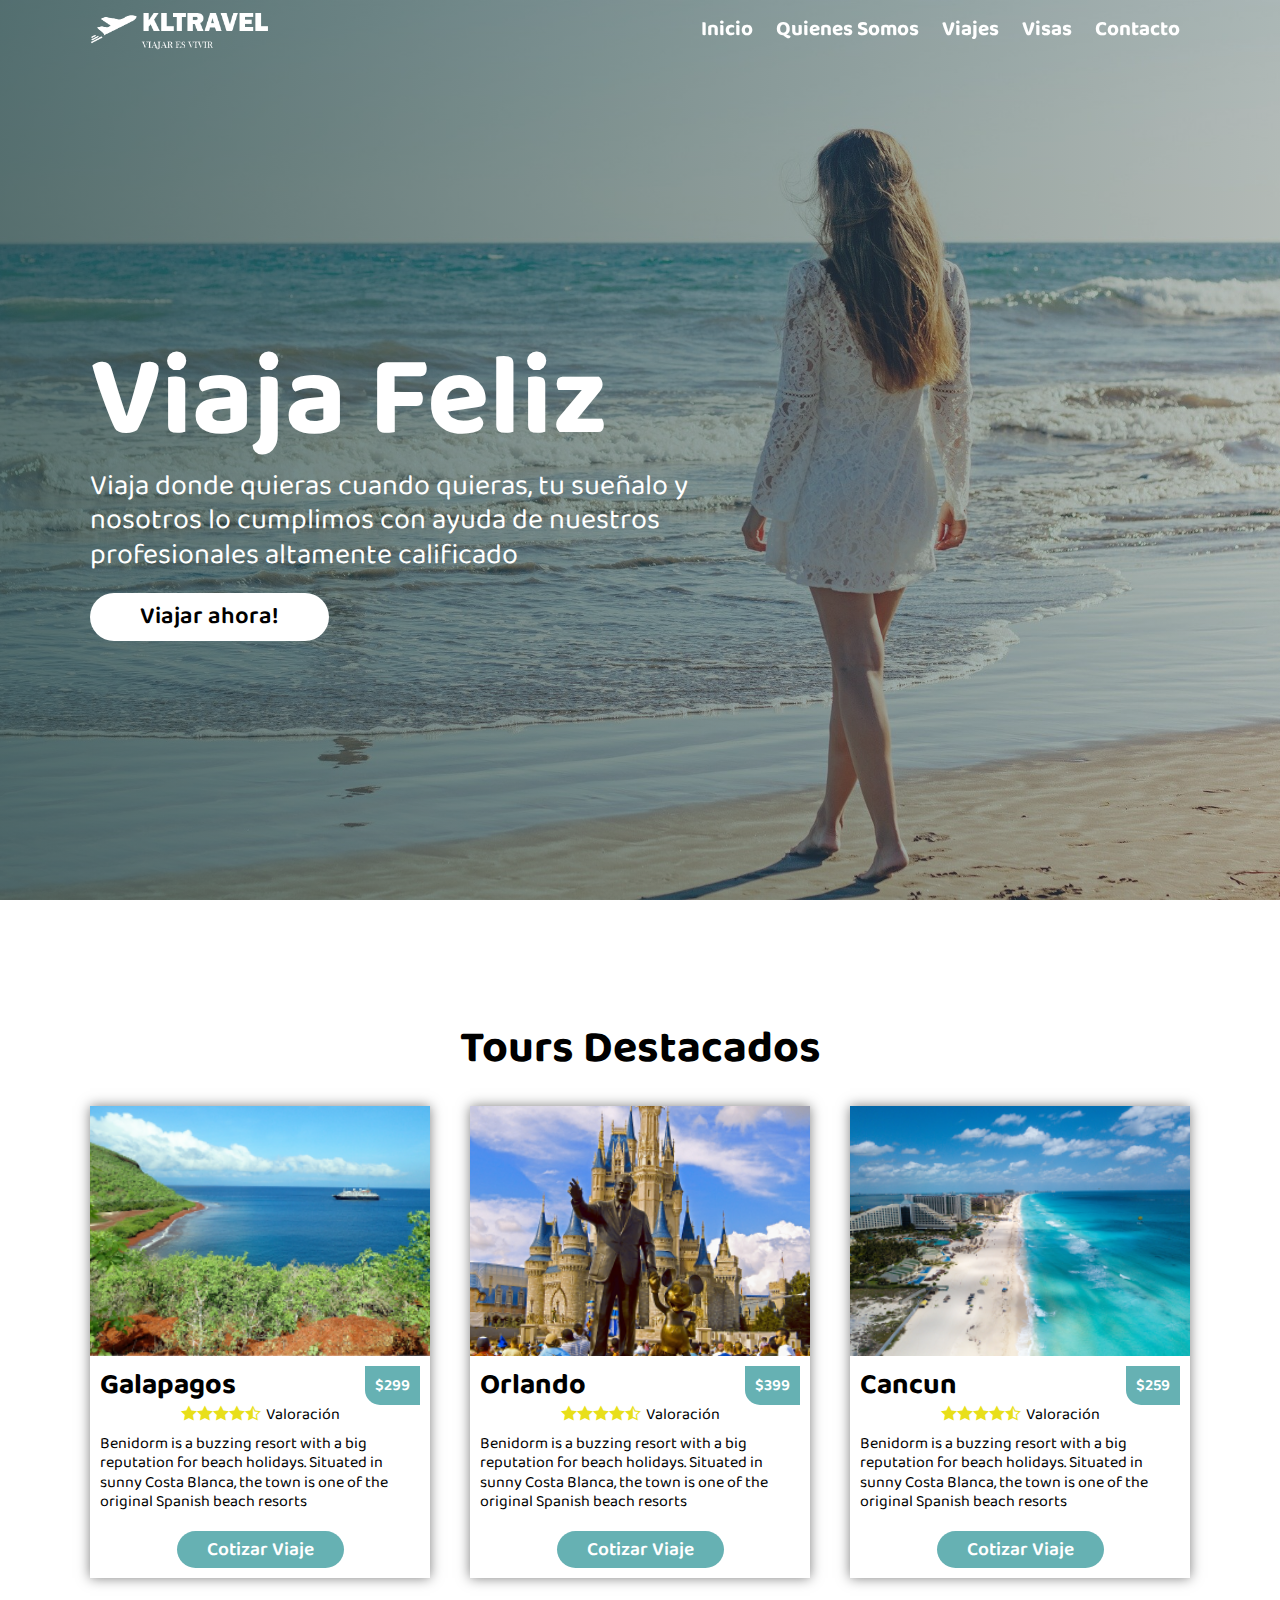
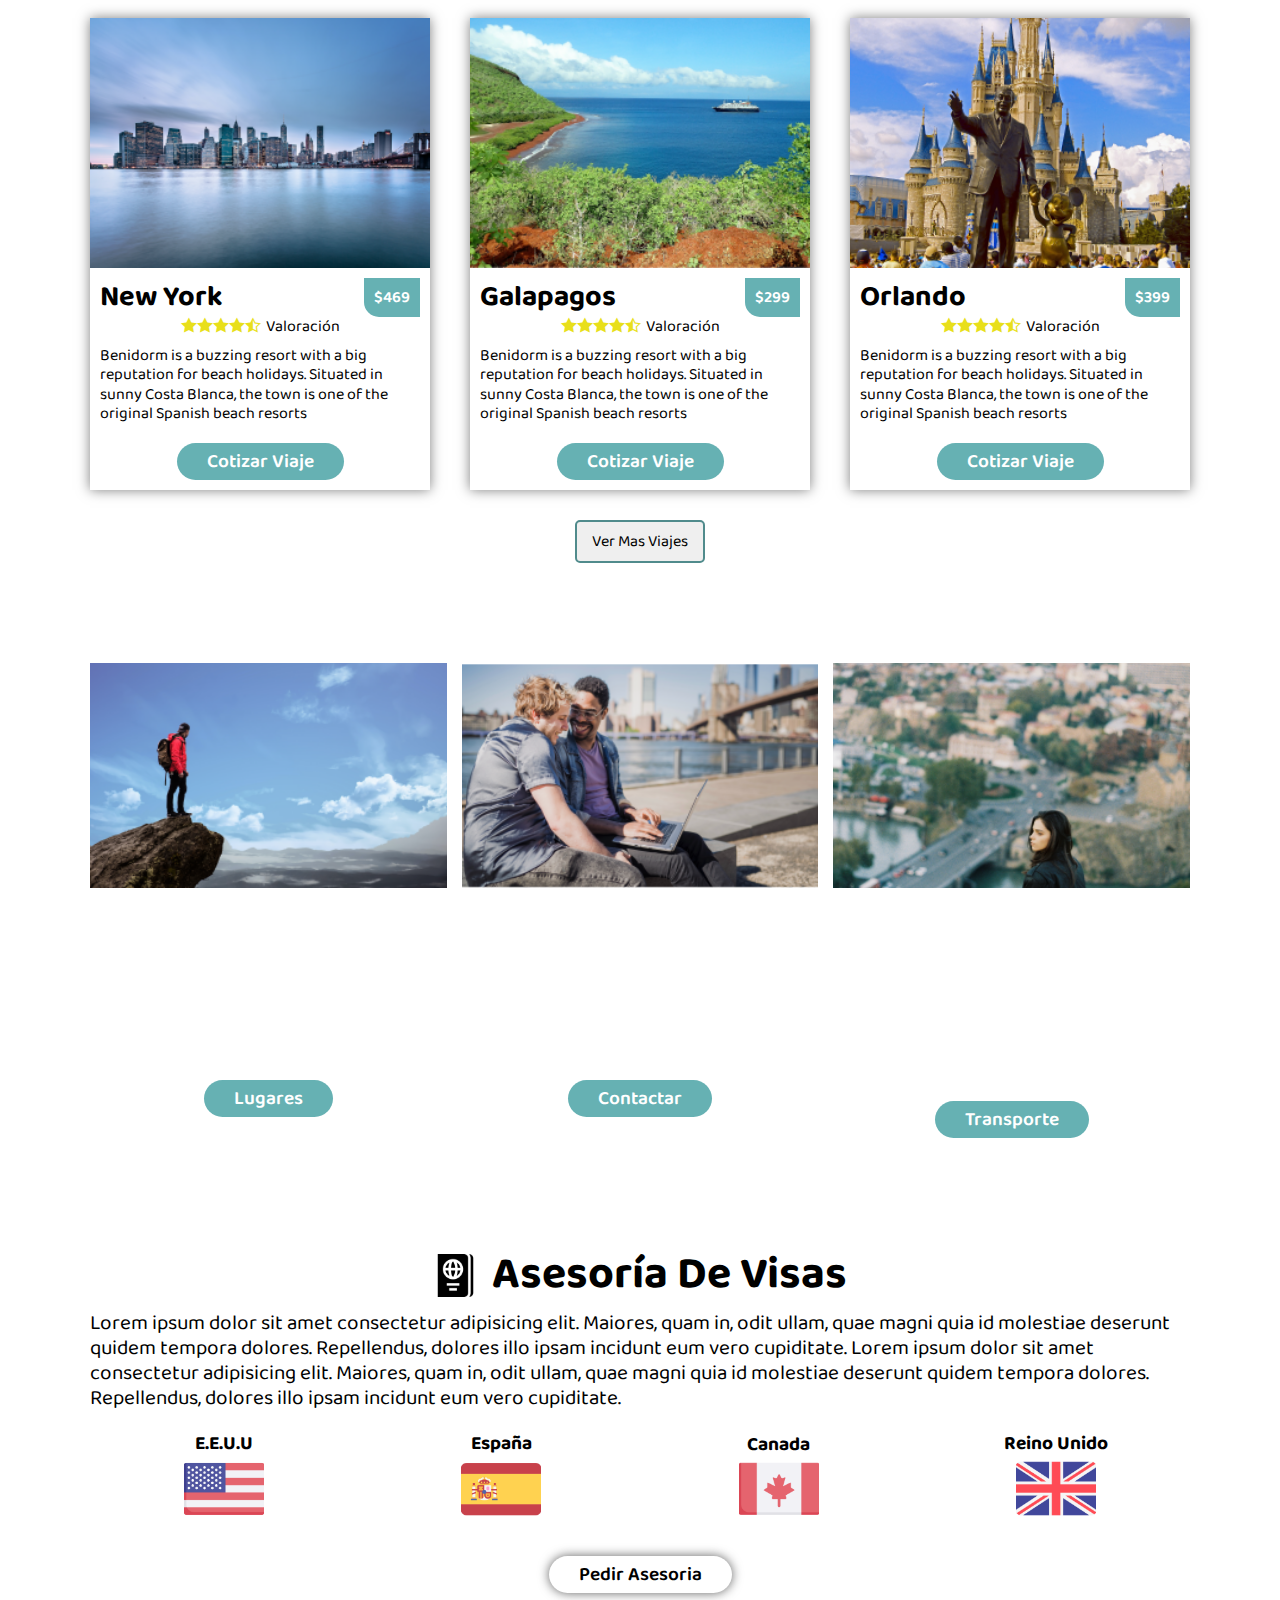
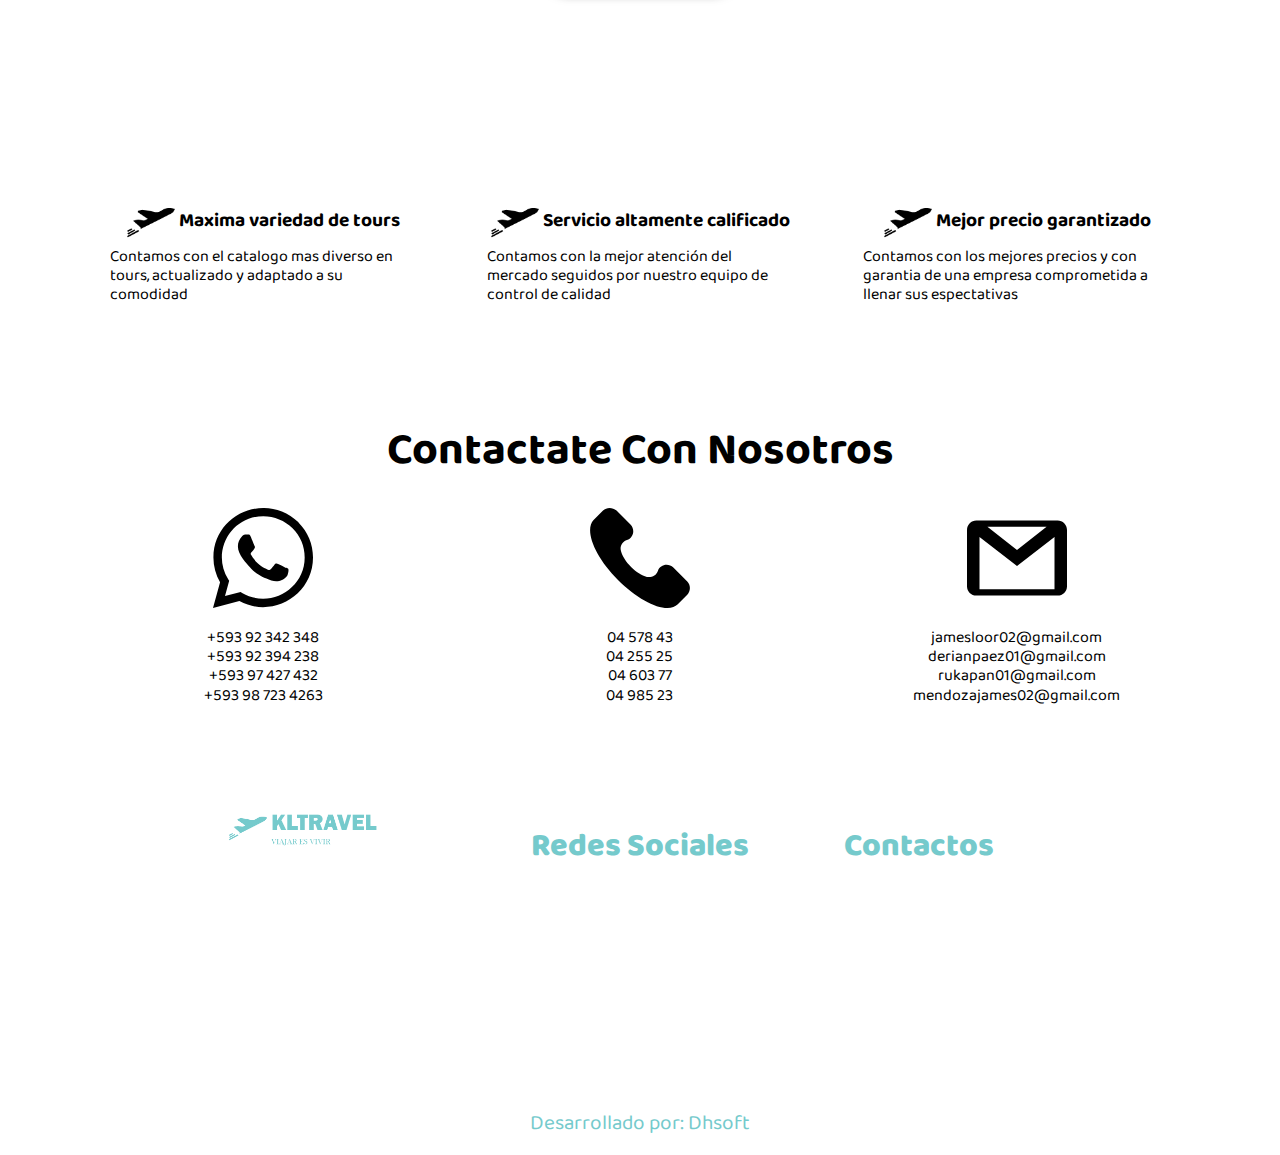
<file: index.html>
<!DOCTYPE html>
<html lang="en">

<head>
    <meta charset="UTF-8">
    <meta name="viewport" content="width=device-width, initial-scale=1.0">
    <link rel="shortcut icon" href="images/KL_jcon_Mesa de trabajo 1.png" type="image/x-icon">
    <title>KLTravel</title>
    <link rel="stylesheet" href="css/styles.css">
    <link rel="stylesheet" href="css/responsive.css">
    <link rel="stylesheet" href="css/icons.css">
    <link href="https://fonts.googleapis.com/css2?family=Baloo+2:wght@400;500;600;700;800&display=swap" rel="stylesheet">
</head>

<body>
<!-- ======================HEADER===================== -->

    <header id="header" class="header-container">
        <div class="header-container-horizontal">
            <figure class="logo-container">
                <a href="index.html">
                    <img id="logo" src="images/Logo-white.png" alt="Logo KlTravel">
                </a>
            </figure>

            <div class="menu-mobile-container">
                <span class="menu-icon-open icon-menu2"></span>
            </div>

            <div id="menu-mobile" class="menu-container">
                <nav class="menu">
                    <span class="menu-icon-close icn-x">X</span>
                    <ul class="links">
                        <li><a class="link" href="index.html">Inicio</a></li>
                        <li><a class="link" href="somos.html">Quienes Somos</a></li>
                        <li><a class="link" href="viajes.html">Viajes</a></li>
                        <li><a class="link" href="visas.html">Visas</a></li>
                        <li><a class="link" href="contacto.html">Contacto</a></li>
                    </ul>
                </nav>
            </div>
        </div>
    </header>

<!-- ======================HEADER===================== -->



<!-- ======================BANNER===================== -->

    <section class="banner">
        <div class="container-horizontal">
            <div class="banner-description">
                <h1>Viaja Feliz</h1>
                <p>Viaja donde quieras cuando quieras, tu sueñalo y nosotros lo cumplimos con ayuda de nuestros profesionales altamente calificado</p>
                <div class="banner-button">
                    <a href="#">
                        <input type="button" value="Viajar ahora!">
                    </a>
                </div>
            </div>
        </div>
        <div class="banner-curve"><svg viewBox="0 0 500 150" preserveAspectRatio="none" style="height: 100%; width: 100%;"><path d="M-36.96,109.03 C301.06,-7.39 298.81,136.67 514.95,55.75 L500.00,150.00 L0.00,150.00 Z" style="stroke: none; fill: #fff;"></path></svg></div>
    </section>

<!-- ======================BANNER===================== -->



<!-- ======================MAIN===================== -->

    <main class="main">
        <div class="container-horizontal container-vertical">
            <h2>tours destacados</h2>
            <div class="travel-section">  
                <article class="travel">
                    <figure class="travel-img">
                        <img src="images/estas_si/galapagos.png" alt="">
                    </figure>
                    <div class="travel-text">
                            <div class="travel-small">
                                <h3>Galapagos</h3>
                                <div class="travel-price">
                                    <p>$299</p>
                                </div>
                            </div>
                            <div class="travel-content">
                                <div class="travel-stars">
                                    <i class="icon-star-full"></i>
                                    <i class="icon-star-full"></i>
                                    <i class="icon-star-full"></i>
                                    <i class="icon-star-full"></i>
                                    <i class="icon-star-half"></i>
                                    <small>Valoración</small>
                                </div>
                                
                            </div>
                            <p>Benidorm is a buzzing resort with a big reputation for beach holidays. Situated in sunny Costa Blanca, the town is one of the original Spanish beach resorts</p>
                            <div class="travel-button">
                                <a href="">
                                    <input type="button" value="Cotizar Viaje">
                                </a>
                            </div>
                        </div>
                </article>
                <article class="travel">
                    <figure class="travel-img">
                        <img src="images/estas_si/Orlando.png" alt="">
                    </figure>
                    <div class="travel-text">
                            <div class="travel-small">
                                <h3>Orlando</h3>
                                <div class="travel-price">
                                    <p>$399</p>
                                </div>
                            </div>
                            <div class="travel-content">
                                <div class="travel-stars">
                                    <i class="icon-star-full"></i>
                                    <i class="icon-star-full"></i>
                                    <i class="icon-star-full"></i>
                                    <i class="icon-star-full"></i>
                                    <i class="icon-star-half"></i>
                                    <small>Valoración</small>
                                </div>
                            </div>
                            <p>Benidorm is a buzzing resort with a big reputation for beach holidays. Situated in sunny Costa Blanca, the town is one of the original Spanish beach resorts</p>
                            <div class="travel-button">
                                <a href="">
                                    <input type="button" value="Cotizar Viaje">
                                </a>
                            </div>
                        </div>
                </article>
                <article class="travel">
                    <figure class="travel-img">
                        <img src="images/estas_si/cancun.png" alt="">
                    </figure>
                    <div class="travel-text">
                            <div class="travel-small">
                                <h3>Cancun</h3>
                                <div class="travel-price">
                                    <p>$259</p>
                                </div>
                            </div>
                            <div class="travel-content">
                                <div class="travel-stars">
                                   <i class="icon-star-full"></i>
                                    <i class="icon-star-full"></i>
                                    <i class="icon-star-full"></i>
                                    <i class="icon-star-full"></i>
                                    <i class="icon-star-half"></i>
                                    <small>Valoración</small>
                                </div>
                            </div>
                            <p>Benidorm is a buzzing resort with a big reputation for beach holidays. Situated in sunny Costa Blanca, the town is one of the original Spanish beach resorts</p>
                            <div class="travel-button">
                                <a href="">
                                    <input type="button" value="Cotizar Viaje">
                                </a>
                            </div>
                        </div>
                </article>
                <article class="travel">
                    <figure class="travel-img">
                        <img src="images/estas_si/newyork.png" alt="">
                    </figure>
                    <div class="travel-text">
                            <div class="travel-small">
                                <h3>New York</h3>
                                <div class="travel-price">
                                    <p>$469</p>
                                </div>
                            </div>
                            <div class="travel-content">
                                <div class="travel-stars">
                                   <i class="icon-star-full"></i>
                                    <i class="icon-star-full"></i>
                                    <i class="icon-star-full"></i>
                                    <i class="icon-star-full"></i>
                                    <i class="icon-star-half"></i>
                                    <small>Valoración</small>
                                </div>
                            </div>
                            <p>Benidorm is a buzzing resort with a big reputation for beach holidays. Situated in sunny Costa Blanca, the town is one of the original Spanish beach resorts</p>
                            <div class="travel-button">
                                <a href="">
                                    <input type="button" value="Cotizar Viaje">
                                </a>
                            </div>
                        </div>
                </article>
                <article class="travel">
                    <figure class="travel-img">
                        <img src="images/estas_si/galapagos.png" alt="">
                    </figure>
                    <div class="travel-text">
                            <div class="travel-small">
                                <h3>Galapagos</h3>
                                <div class="travel-price">
                                    <p>$299</p>
                                </div>
                            </div>
                            <div class="travel-content">
                                <div class="travel-stars">
                                    <i class="icon-star-full"></i>
                                    <i class="icon-star-full"></i>
                                    <i class="icon-star-full"></i>
                                    <i class="icon-star-full"></i>
                                    <i class="icon-star-half"></i>
                                    <small>Valoración</small>
                                </div>
                                
                            </div>
                            <p>Benidorm is a buzzing resort with a big reputation for beach holidays. Situated in sunny Costa Blanca, the town is one of the original Spanish beach resorts</p>
                            <div class="travel-button">
                                <a href="">
                                    <input type="button" value="Cotizar Viaje">
                                </a>
                            </div>
                        </div>
                </article>
                <article class="travel">
                    <figure class="travel-img">
                        <img src="images/estas_si/Orlando.png" alt="">
                    </figure>
                    <div class="travel-text">
                            <div class="travel-small">
                                <h3>Orlando</h3>
                                <div class="travel-price">
                                    <p>$399</p>
                                </div>
                            </div>
                            <div class="travel-content">
                                <div class="travel-stars">
                                   <i class="icon-star-full"></i>
                                    <i class="icon-star-full"></i>
                                    <i class="icon-star-full"></i>
                                    <i class="icon-star-full"></i>
                                    <i class="icon-star-half"></i>
                                    <small>Valoración</small>
                                </div>
                            </div>
                            <p>Benidorm is a buzzing resort with a big reputation for beach holidays. Situated in sunny Costa Blanca, the town is one of the original Spanish beach resorts</p>
                            <div class="travel-button">
                                <a href="">
                                    <input type="button" value="Cotizar Viaje">
                                </a>
                            </div>
                        </div>
                </article>
            </div>
            <div class="show-travels-btn"> 
            <a href="">
                    <button type="button">ver mas viajes</button>
            </a>
            </div>
        </div>
    </main>

<!-- ======================MAIN===================== -->



<!-- ======================PUBLICITY===================== -->

    <section class="publicity-section">
        <div class="container-horizontal container-vertical">
            <div class="publicity-container">
                <article class="publicity">
                    <div class="publicity-image">
                    <img src="images/estas_si/imagen1.png" alt=""> 
                    </div>
                    <div class="publicity-text">
                        <h3>Ah Donde quieras</h3>
                        <p>El mundo es tuyo y te ayudaremos a explorarlo. Encuentra los mejores precios entre millones de opciones de vuelos, hoteles y renta de autos y organiza el viaje perfecto para ti.</p>
                        <div class="publicity-button">
                            <a href="#">
                                <input type="button" value="Lugares">
                            </a>
                        </div>
                    </div>
                </article>
                <article class="publicity">
                    <div class="publicity-image">
                    <img src="images/estas_si/imagen2.png" alt=""> 
                    </div>
                    <div class="publicity-text">
                        <h3>Sin complicaciones</h3>
                        <p>Sin tarifas ni cargos ocultos y sin trucos. Con nosotros siempre sabrás exactamente a dónde va tu dinero. Así que olvídate de las preocupaciones y relájate antes de que empiece tu viaje.</p>
                        <div class="publicity-button">
                            <a href="#">
                                <input type="button" value="Contactar">
                            </a>
                        </div>
                    </div>
                </article>
                <article class="publicity">
                    <div class="publicity-image">
                    <img src="images/estas_si/imagen3.png" alt=""> 
                    </div>
                    <div class="publicity-text">
                        <h3>Como tu deseas</h3>
                        <p>¿Ya sabes a dónde quieres viajar? Descubre cuál es el mejor momento para reservar. ¿O tal vez eres flexible con tus fechas o destino? Consulta las ofertas disponibles, desde escapadas para desconectar hasta aventuras para recordar.</p>
                        <div class="publicity-button">
                            <a href="#">
                                <input type="button" value="Transporte">
                            </a>
                        </div>
                    </div>
                </article>
                
            </div>
        </div>
    </section>

<!-- ======================PUBLICITY===================== -->



<!-- ======================VISA===================== -->
    <section class="visa-section">
        <div class="container-horizontal container-vertical">
            <div class="visa-container">
                <div class="visa-title">
                    <img src="images/estas_si/pasaporte.png" alt="">
                    <h2>Asesoría de Visas</h2>
                </div>
                <p>Lorem ipsum dolor sit amet consectetur adipisicing elit. Maiores, quam in, odit ullam, quae magni quia id molestiae deserunt quidem tempora dolores. Repellendus, dolores illo ipsam incidunt eum vero cupiditate. Lorem ipsum dolor sit amet consectetur adipisicing elit. Maiores, quam in, odit ullam, quae magni quia id molestiae deserunt quidem tempora dolores. Repellendus, dolores illo ipsam incidunt eum vero cupiditate.</p>
                <div class="visa-container-countries">
                        <div class="visa-country">
                            <h4>E.E.U.U</h4>
                            <img src="images/estas_si/estados-unidos.png" alt="">
                        </div>  
                        <div class="visa-country">
                            <h4>España</h4>
                            <img src="images/estas_si/espana.png" alt="">
                        </div>  
                        <div class="visa-country">
                            <h4>Canada</h4>
                            <img src="images/estas_si/canada.png" alt="">
                        </div>  
                        <div class="visa-country">
                            <h4>Reino Unido</h4>
                            <img src="images/estas_si/reino.png" alt="">
                        </div>  
                </div>
                <div class="visa-button">
                    <a href="">
                        <button>Pedir Asesoria</button>
                    </a>
                </div>
            </div>
        </div>
    </section>

<!-- ======================VISA===================== -->



<!-- ======================WE===================== -->
    <section class="we-section">
        <div class="container-horizontal container-vertical">
            <h2>¿por qué nosotros?</h2>
            <div class="we-container">
                <article class="we we-area-1">
                    <div class="we-title-img-container">
                        <figure class="we-img">
                            <img src="images/KL_jcon_Mesa de trabajo 1.png" alt="">
                        </figure>                  
                        <h4>Maxima variedad de tours</h4>
                    </div>
                    <p>Contamos con el catalogo mas diverso en tours, actualizado y adaptado a su comodidad</p>
                </article>
                <article class="we we-area-2">
                    <div class="we-title-img-container">
                        <figure class="we-img">
                            <img src="images/KL_jcon_Mesa de trabajo 1.png" alt="">
                        </figure>                  
                        <h4>Servicio altamente calificado</h4>
                    </div>
                    <p>Contamos con la mejor atención del mercado seguidos por nuestro equipo de control de calidad</p>
                </article>
                <article class="we we-area-3">
                    <div class="we-title-img-container">
                        <figure class="we-img">
                            <img src="images/KL_jcon_Mesa de trabajo 1.png" alt="">
                        </figure>                  
                        <h4>Mejor precio garantizado</h4>
                    </div>
                    <p>Contamos con los mejores precios y con garantia de una empresa comprometida a llenar sus espectativas </p>
                </article>
            </div>
        </div>

    </section>

<!-- ======================WE===================== -->



<!-- ======================CONTACTS===================== -->
    <section class="contact-section">
       <div class="container-horizontal container-vertical">
           <h2>contactate con nosotros</h2>
            <div class="contact-container">
                <div class="contact contact-area-1">
                    <figure class="contact-img">
                        <img src="images/whatsapp.svg" alt="">
                    </figure>
                    <div class="contact-content">
                        <p>+593 92 342 348</p>
                        <p>+593 92 394 238</p>
                        <p>+593 97 427 432</p> 
                        <p>+593 98 723 4263</p>
                    </div>
                </div>
                <div class="contact contact-area-2">
                    <figure class="contact-img">
                        <img src="images/phone.svg" alt="">
                    </figure>
                    <div class="contact-content">
                        <p>04 578 43</p>
                        <p>04 255 25</p>
                        <p>04 603 77</p>
                        <p>04 985 23</p>
                    </div>
                </div>
                <div class="contact contact-area-3">
                    <figure class="contact-img">
                        <img src="images/gmail.svg" alt="">
                    </figure>
                    <div class="contact-content">
                        <p>jamesloor02@gmail.com</p>
                        <p>derianpaez01@gmail.com</p>
                        <p>rukapan01@gmail.com</p>
                        <p>mendozajames02@gmail.com</p>
                    </div>
                </div>
            </div>
       </div>
    </section>

<!-- ======================CONTACTS===================== -->



<!-- ======================FOOTER===================== -->
    <footer class="footer">
        <div class="footer-curve" >
            <svg viewBox="0 0 500 150" preserveAspectRatio="none" style="height: 100%; width: 100%;">
                <path d="M0.00,49.98 C149.99,150.00 271.49,-49.98 500.00,49.98 L500.00,0.00 L0.00,0.00 Z" style="stroke: none; fill: #fff;"></path>
            </svg>
        </div>
        <div class="container-horizontal container-vertical-footer">
            <div class="footer-container">
                <div class="footer-sections">
                    <figure class="footer-logo">
                        <a href="index.html"><img src="images/Logo-azul.png" alt=""></a>
                    </figure>
                    <div class="footer-content">
                        <a href="">Quienes somos</a>
                        <a href="">Terminos y condiciones</a>
                        <a href="">Politica y privacidad</a>
                        <a href="">Visas</a>
                        <a href="">Viajes</a>
                    </div>
                </div>
                <div class="footer-sections">
                    <div class="footer-content">
                        <h5>redes sociales</h5>
                        <a href="">Facebook</a>
                        <a href="">Instagram</a>
                        <a href="">TikTok</a>
                        <a href="">Twitter</a>
                    </div>
                </div>
                <div class="footer-sections">
                    <div class="footer-content">
                        <h5>contactos</h5>
                        <a href="">Terminos y condiciones</a>
                        <a href="">Politica y privacidad</a>
                        <a href="">Visas</a>
                        <a href="">Viajes</a>
                    </div>
                </div>
            </div>
            <div class="sub-footer">
                <p>Copyright © 2020 Todos los derechos reservados por KLTravel</p>
                <a href="">Desarrollado por: Dhsoft</a>
            </div>
        </div>    
    </footer>

<!-- =====================FOOTER===================== -->

    <script src="js/script.js"></script>
    
</body>

</html>
</file>
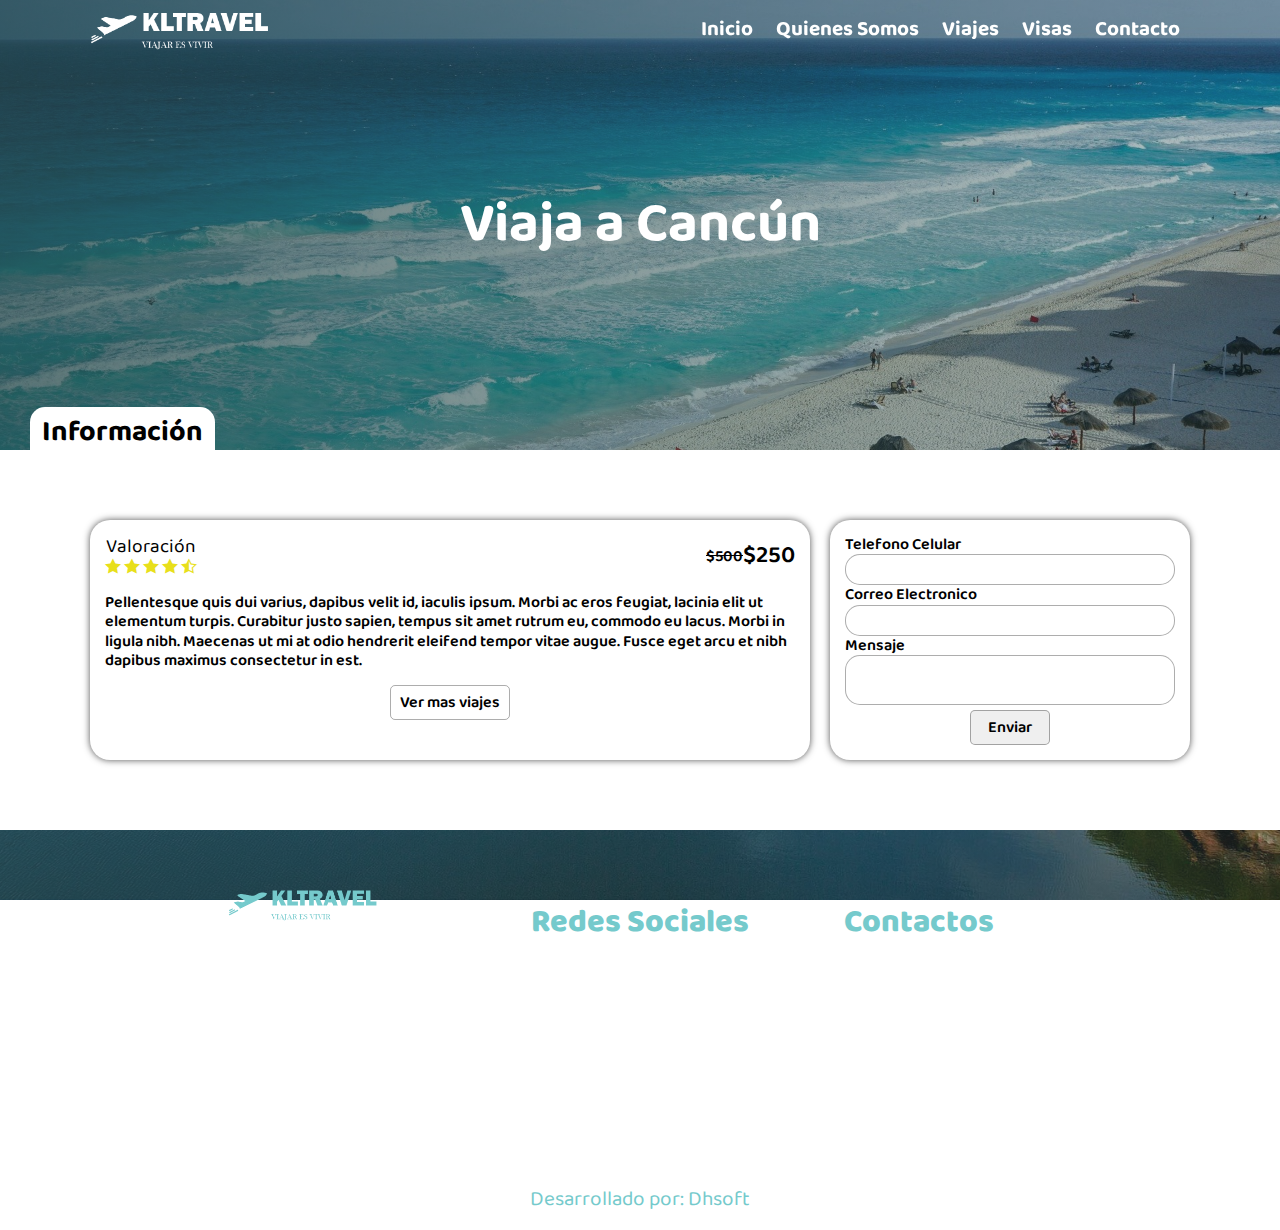
<file: cancun.html>
<!DOCTYPE html>
<html lang="en">
<head>
    <meta charset="UTF-8">
    <meta name="viewport" content="width=device-width, initial-scale=1.0">
    <title>Document</title>
    <link rel="stylesheet" href="css/styles.css">
        <link rel="stylesheet" href="css/responsive.css">
        <link rel="stylesheet" href="css/icons.css">
        <link href="https://fonts.googleapis.com/css2?family=Baloo+2:wght@400;500;600;700;800&display=swap" rel="stylesheet">
</head>
<body>
    
<!-- ======================HEADER===================== -->

<header id="header" class="header-container">
    <div class="header-container-horizontal">
        <figure class="logo-container">
            <a href="index.html">
                <img id="logo" src="images/Logo-white.png" alt="Logo KlTravel">
            </a>
        </figure>

        <div class="menu-mobile-container">
            <span class="menu-icon-open icon-menu2"></span>
        </div>

        <div id="menu-mobile" class="menu-container">
            <nav class="menu">
                <span class="menu-icon-close icn-x">X</span>
                <ul class="links">
                    <li><a class="link" href="index.html">Inicio</a></li>
                    <li><a class="link" href="somos.html">Quienes Somos</a></li>
                    <li><a class="link" href="viajes.html">Viajes</a></li>
                    <li><a class="link" href="visas.html">Visas</a></li>
                    <li><a class="link" href="contacto.html">Contacto</a></li>
                </ul>
            </nav>
        </div>
    </div>
</header>


<!-- ======================HEADER===================== -->

<!-- ======================BANNER5===================== -->

<section class="banner5">
    <div class="container-horizontal">
        <div class="banner3-description">
            <h1>Viaja a Cancún</h1>
        </div>
    </div>
    <div class="banner5-h3">
        <h3>Información</h3>
    </div>
</section>

<!-- ======================BANNER5===================== -->

<!-- ======================INFO-FORM-TRAVELS===================== -->
    <section class="info-form-travels-section">
        <div class="container-horizontal container-vertical-info-form">
            <div class="info-form-travel-container">
                <div class="info-travel-container">
                    <div class="info-form-travels-stars-price">
                        <div class="info-travel-star-p">
                            <p>Valoración</p>
                            <i class="icon-star-full"></i>
                            <i class="icon-star-full"></i>
                            <i class="icon-star-full"></i>
                            <i class="icon-star-full"></i>
                            <i class="icon-star-half"></i>
                        </div>
                        <div class="info-form-travel-price">
                            <small>$500</small>
                            <p>$250</p>
                        </div>
                    </div>
                   <div class="info-form-p-input">
                        <p>Pellentesque quis dui varius, dapibus velit id, iaculis ipsum. Morbi ac eros feugiat, lacinia elit ut elementum turpis. Curabitur justo sapien, tempus sit amet rutrum eu, commodo eu lacus. Morbi in ligula nibh. Maecenas ut mi at odio hendrerit eleifend tempor vitae augue. Fusce eget arcu et nibh dapibus maximus consectetur in est.</p>
                       <div class="info-form-btn">
                            <a href=""><input type="button" value="Ver mas viajes"></a>
                       </div>
                   </div>
                </div>

                <form method="POST" class="info-travel-form" action="">
                    <div class="info-travel-tel">
                        <div class="tel-phone">
                            <label for="tel">Telefono Celular</label>
                            <input class="tel-phone" type="tel" name="tel">
                        </div>
                    </div>
                    
                    <div class="info-travel-email">
                        <label for="email">Correo Electronico</label>
                        <input class="email" type="email" name="email">
                    </div>
                    
                    <div class="info-travel-message">
                        <label for="message">Mensaje</label>
                        <textarea class="message" name="message"></textarea>
                    </div>
                    
                    <!-- <div class="visa-page-plus-description">
                        <p>El formulario sera enviado a un correo por el cual en menos de 24 hroas sera respondido, Si deseas comunicarse por medio telefonico ir aqui: <a href="#">contactenos</a></p>
                    </div> -->

                    <div class="info-travel-send">
                        <input type="submit" value="Enviar">
                    </div>
                </form>
            </div>
    </section>
<!-- ======================INFO-FORM-TRAVELS===================== -->

<!-- ======================FOOTER===================== -->
    <footer class="footer">
        <!-- <div class="footer-curve" >
            <svg viewBox="0 0 500 150" preserveAspectRatio="none" style="height: 100%; width: 100%;">
                <path d="M0.00,49.98 C149.99,150.00 271.49,-49.98 500.00,49.98 L500.00,0.00 L0.00,0.00 Z" style="stroke: none; fill: #fff;"></path>
            </svg>
        </div> -->
        <div class="container-horizontal container-vertical-footer">
            <div class="footer-container">
                <div class="footer-sections">
                    <figure class="footer-logo">
                        <a href="index.html"><img src="images/Logo-azul.png" alt=""></a>
                    </figure>
                    <div class="footer-content">
                        <a href="">Quienes somos</a>
                        <a href="">Terminos y condiciones</a>
                        <a href="">Politica y privacidad</a>
                        <a href="">Visas</a>
                        <a href="">Viajes</a>
                    </div>
                </div>
                <div class="footer-sections">
                    <div class="footer-content">
                        <h5>redes sociales</h5>
                        <a href="">Facebook</a>
                        <a href="">Instagram</a>
                        <a href="">TikTok</a>
                        <a href="">Twitter</a>
                    </div>
                </div>
                <div class="footer-sections">
                    <div class="footer-content">
                        <h5>contactos</h5>
                        <a href="">Terminos y condiciones</a>
                        <a href="">Politica y privacidad</a>
                        <a href="">Visas</a>
                        <a href="">Viajes</a>
                    </div>
                </div>
            </div>
            <div class="sub-footer">
                <p>Copyright © 2020 Todos los derechos reservados por KLTravel</p>
                <a href="">Desarrollado por: Dhsoft</a>
            </div>
        </div>    
    </footer>

<!-- =====================FOOTER===================== -->





    <script src="js/script.js"></script>
</body>
</html>
</file>
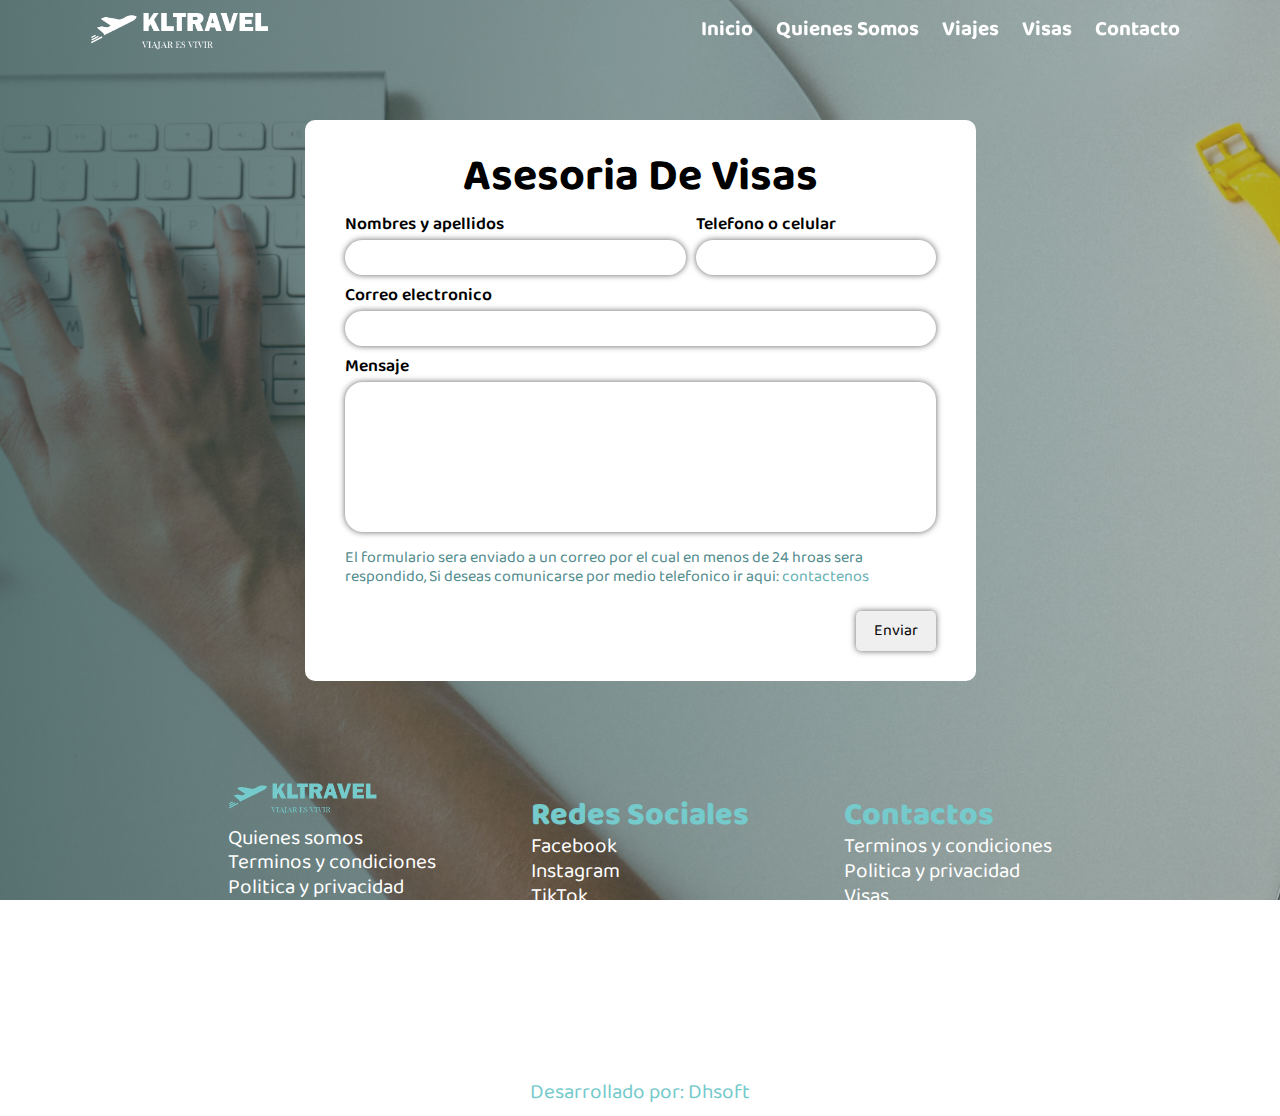
<file: contacto.html>
<!DOCTYPE html>
<html lang="en">

<head>
    <meta charset="UTF-8">
    <meta name="viewport" content="width=device-width, initial-scale=1.0">
    <link rel="shortcut icon" href="images/KL_jcon_Mesa de trabajo 1.png" type="image/x-icon">
    <title>KLTravel | Contacto</title>
    <link rel="stylesheet" href="css/styles.css">
    <link rel="stylesheet" href="css/responsive.css">
    <link rel="stylesheet" href="css/icons.css">
    <link href="https://fonts.googleapis.com/css2?family=Baloo+2:wght@400;500;600;700;800&display=swap" rel="stylesheet">
</head>

<body>
<!-- ======================HEADER===================== -->

    <header id="header" class="header-container">
        <div class="header-container-horizontal">
            <figure class="logo-container">
                <a href="index.html">
                    <img id="logo" src="images/Logo-white.png" alt="Logo KlTravel">
                </a>
            </figure>

            <div class="menu-mobile-container">
                <span class="menu-icon-open icon-menu2"></span>
            </div>

            <div id="menu-mobile" class="menu-container">
                <nav class="menu">
                    <span class="menu-icon-close icn-x">X</span>
                    <ul class="links">
                        <li><a class="link" href="index.html">Inicio</a></li>
                        <li><a class="link" href="somos.html">Quienes Somos</a></li>
                        <li><a class="link" href="viajes.html">Viajes</a></li>
                        <li><a class="link" href="visas.html">Visas</a></li>
                        <li><a class="link" href="contacto.html">Contacto</a></li>
                    </ul>
                </nav>
            </div>
        </div>
    </header>

<!-- ======================HEADER===================== -->

<!-- ======================FORM-SECTION===================== -->

<section class="contact-page-section">
    <div class="container-horizontal container-vertical">
        <div class="contact-page">
            <form class="visa-page-form contact-page-form" action="">
                <h2>Asesoria de Visas</h2>
                <div class="name-and-tel">
                    <div class="name">
                        <label for="names">Nombres y apellidos</label>
                        <input class="name-and-tel" type="text" name="names">
                    </div>

                    <div class="tel">
                        <label for="tel">Telefono o celular</label>
                        <input class="tel" type="tel" name="tel">
                    </div>
                </div>
                
                <div class="email">
                    <label for="email">Correo electronico</label>
                    <input class="email" type="email" name="email">
                </div>
                
                <div class="message">
                    <label for="message">Mensaje</label>
                    <textarea class="message" name="message"></textarea>
                </div>
                
                <div class="visa-page-plus-description">
                    <p>El formulario sera enviado a un correo por el cual en menos de 24 hroas sera respondido, Si deseas comunicarse por medio telefonico ir aqui: <a href="#">contactenos</a></p>
                </div>

                <div class="send">
                    <input type="submit" value="Enviar">
                </div>
            </form>
        </div>
    </div>
    <div class="container-horizontal container-vertical-footer">
        <div class="footer-container">
            <div class="footer-sections">
                <figure class="footer-logo">
                    <a href="index.html"><img src="images/Logo-azul.png" alt=""></a>
                </figure>
                <div class="footer-content">
                    <a href="">Quienes somos</a>
                    <a href="">Terminos y condiciones</a>
                    <a href="">Politica y privacidad</a>
                    <a href="">Visas</a>
                    <a href="">Viajes</a>
                </div>
            </div>
            <div class="footer-sections">
                <div class="footer-content">
                    <h5>redes sociales</h5>
                    <a href="">Facebook</a>
                    <a href="">Instagram</a>
                    <a href="">TikTok</a>
                    <a href="">Twitter</a>
                </div>
            </div>
            <div class="footer-sections">
                <div class="footer-content">
                    <h5>contactos</h5>
                    <a href="">Terminos y condiciones</a>
                    <a href="">Politica y privacidad</a>
                    <a href="">Visas</a>
                    <a href="">Viajes</a>
                </div>
            </div>
        </div>
        <div class="sub-footer">
            <p>Copyright © 2020 Todos los derechos reservados por KLTravel</p>
            <a href="">Desarrollado por: Dhsoft</a>
        </div>
    </div> 
</section>

<!-- ======================FORM-SECTION===================== -->


    <script src="js/script.js"></script>

</body>
</html>
</file>
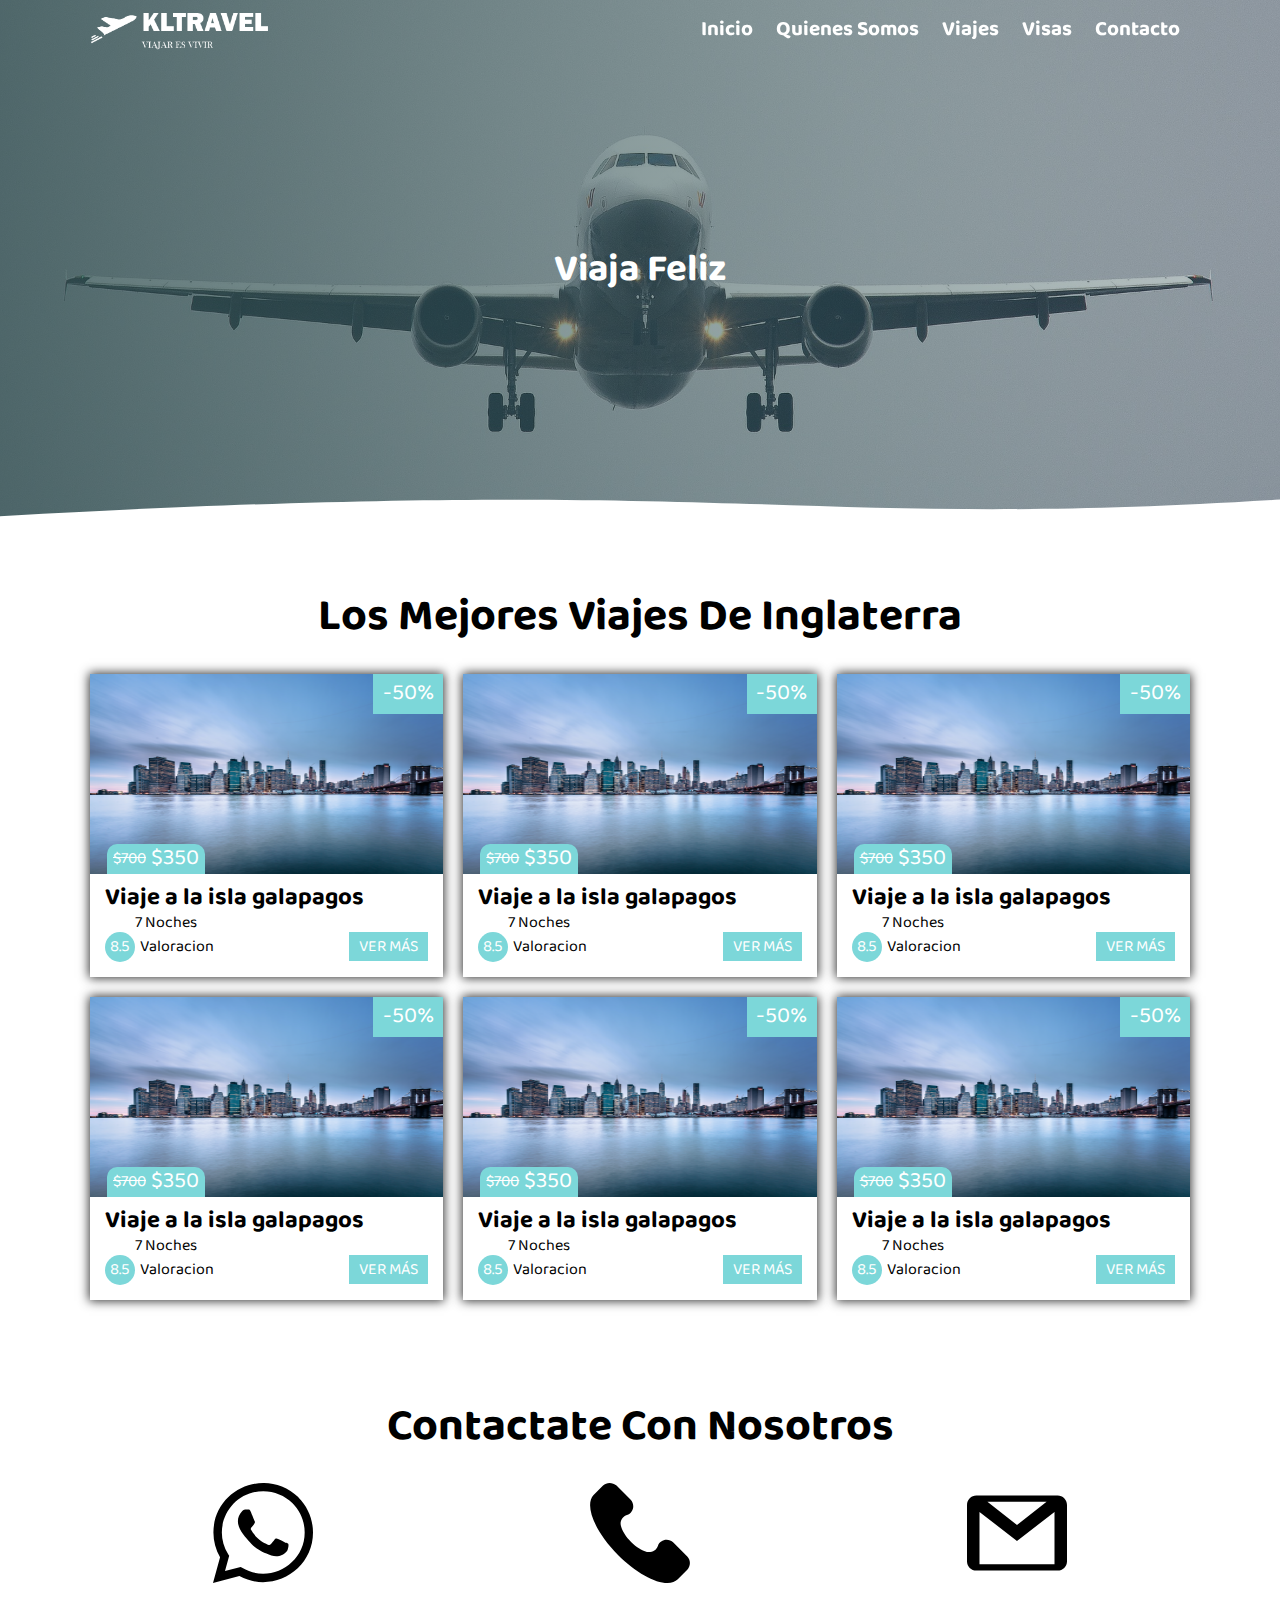
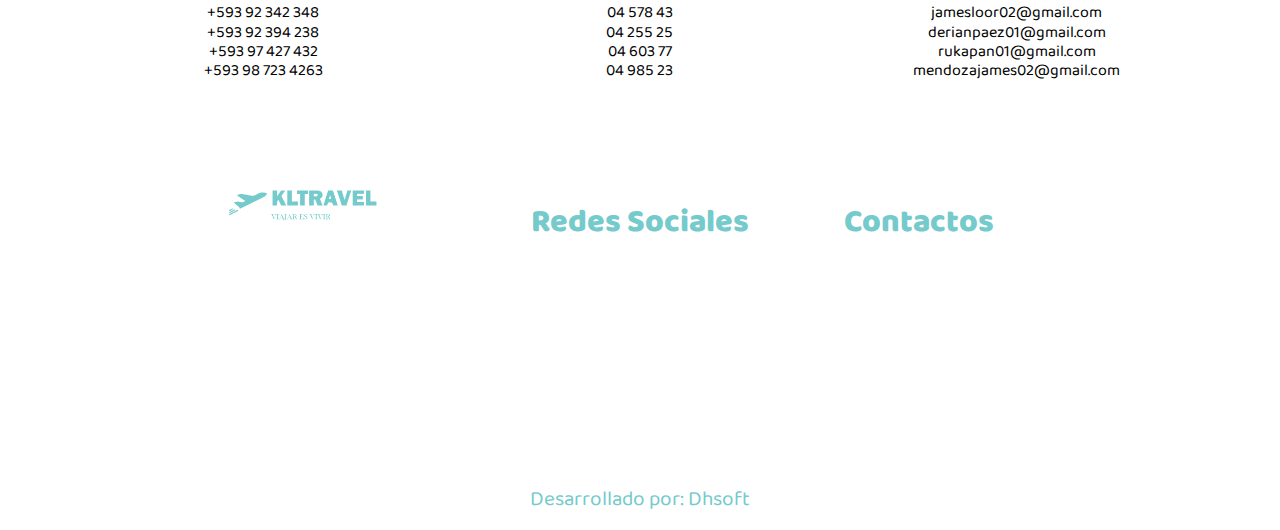
<file: paises.html>
<!DOCTYPE html>
<html lang="en">
    <head>
        <meta charset="UTF-8">
        <meta name="viewport" content="width=device-width, initial-scale=1.0">
        <link rel="shortcut icon" href="images/KL_jcon_Mesa de trabajo 1.png" type="image/x-icon">
        <title>KLTravel | Viajes</title>
        <link rel="stylesheet" href="css/styles.css">
        <link rel="stylesheet" href="css/responsive.css">
        <link rel="stylesheet" href="css/icons.css">
        <link href="https://fonts.googleapis.com/css2?family=Baloo+2:wght@400;500;600;700;800&display=swap" rel="stylesheet">
    </head>
<body>
    
    <!-- ======================HEADER===================== -->

    <header id="header" class="header-container">
        <div class="header-container-horizontal">
            <figure class="logo-container">
                <a href="index.html">
                    <img id="logo" src="images/Logo-white.png" alt="Logo KlTravel">
                </a>
            </figure>

            <div class="menu-mobile-container">
                <span class="menu-icon-open icon-menu2"></span>
            </div>

            <div id="menu-mobile" class="menu-container">
                <nav class="menu">
                    <span class="menu-icon-close icn-x">X</span>
                    <ul class="links">
                        <li><a class="link" href="index.html">Inicio</a></li>
                        <li><a class="link" href="somos.html">Quienes Somos</a></li>
                        <li><a class="link" href="viajes.html">Viajes</a></li>
                        <li><a class="link" href="visas.html">Visas</a></li>
                        <li><a class="link" href="contacto.html">Contacto</a></li>
                    </ul>
                </nav>
            </div>
        </div>
    </header>

<!-- ======================HEADER===================== -->

<!-- ======================BANNER===================== -->

<section class="banner3">
    <div class="container-horizontal">
        <div class="banner3-description">
            <h1>Viaja Feliz</h1>
        </div>
    </div>
    <div class="banner-curve"><svg viewBox="0 0 500 150" preserveAspectRatio="none" style="height: 100%; width: 100%;"><path d="M-36.96,109.03 C301.06,-7.39 298.81,136.67 514.95,55.75 L500.00,150.00 L0.00,150.00 Z" style="stroke: none; fill: #fff;"></path></svg></div>
</section>

<!-- ======================BANNER===================== -->

<!-- ======================TRAVEL-PAGE===================== -->

<section class="travels-page-section">
    <div class="container-horizontal container-vertical">
        <h2>Los mejores viajes de inglaterra</h2>
        <div class="travel-page-grid">  
            <article class="travel-page">
                <div class="travel-img-discount">
                    <figure class="travel-page-img">
                        <img src="images/estas_si/newyork.png" alt="">
                    </figure>
                    <div class="discount">
                       <p>-50%</p>
                    </div>
                    <div class="travel-page-price">
                        <small>$700</small>
                        <p>$350</p>
                    </div>
                </div>
                <div class="travel-page-content">
                    <div class="travel-page-title">
                        <h3>Viaje a la isla galapagos</h3>
                        <small>7 Noches</small>
                    </div>
                    <div class="raiting-btn-container">
                        <div class="travel-page-rating">
                            <div class="points-raiting">
                                <p>8.5</p>
                            </div>
                            <p>Valoracion</p>
                        </div>
                        <a href="">
                            <input type="button" value="VER MÁS">
                        </a>
                    </div>
                </div>
            </article>
            <article class="travel-page">
                <div class="travel-img-discount">
                    <figure class="travel-page-img">
                        <img src="images/estas_si/newyork.png" alt="">
                    </figure>
                    <div class="discount">
                       <p>-50%</p>
                    </div>
                    <div class="travel-page-price">
                        <small>$700</small>
                        <p>$350</p>
                    </div>
                </div>
                <div class="travel-page-content">
                    <div class="travel-page-title">
                        <h3>Viaje a la isla galapagos</h3>
                        <small>7 Noches</small>
                    </div>
                    <div class="raiting-btn-container">
                        <div class="travel-page-rating">
                            <div class="points-raiting">
                                <p>8.5</p>
                            </div>
                            <p>Valoracion</p>
                        </div>
                        <a href="">
                            <input type="button" value="VER MÁS">
                        </a>
                    </div>
                </div>
            </article>
            <article class="travel-page">
                <div class="travel-img-discount">
                    <figure class="travel-page-img">
                        <img src="images/estas_si/newyork.png" alt="">
                    </figure>
                    <div class="discount">
                       <p>-50%</p>
                    </div>
                    <div class="travel-page-price">
                        <small>$700</small>
                        <p>$350</p>
                    </div>
                </div>
                <div class="travel-page-content">
                    <div class="travel-page-title">
                        <h3>Viaje a la isla galapagos</h3>
                        <small>7 Noches</small>
                    </div>
                    <div class="raiting-btn-container">
                        <div class="travel-page-rating">
                            <div class="points-raiting">
                                <p>8.5</p>
                            </div>
                            <p>Valoracion</p>
                        </div>
                        <a href="">
                            <input type="button" value="VER MÁS">
                        </a>
                    </div>
                </div>
            </article>
            <article class="travel-page">
                <div class="travel-img-discount">
                    <figure class="travel-page-img">
                        <img src="images/estas_si/newyork.png" alt="">
                    </figure>
                    <div class="discount">
                       <p>-50%</p>
                    </div>
                    <div class="travel-page-price">
                        <small>$700</small>
                        <p>$350</p>
                    </div>
                </div>
                <div class="travel-page-content">
                    <div class="travel-page-title">
                        <h3>Viaje a la isla galapagos</h3>
                        <small>7 Noches</small>
                    </div>
                    <div class="raiting-btn-container">
                        <div class="travel-page-rating">
                            <div class="points-raiting">
                                <p>8.5</p>
                            </div>
                            <p>Valoracion</p>
                        </div>
                        <a href="">
                            <input type="button" value="VER MÁS">
                        </a>
                    </div>
                </div>
            </article>
            <article class="travel-page">
                <div class="travel-img-discount">
                    <figure class="travel-page-img">
                        <img src="images/estas_si/newyork.png" alt="">
                    </figure>
                    <div class="discount">
                       <p>-50%</p>
                    </div>
                    <div class="travel-page-price">
                        <small>$700</small>
                        <p>$350</p>
                    </div>
                </div>
                <div class="travel-page-content">
                    <div class="travel-page-title">
                        <h3>Viaje a la isla galapagos</h3>
                        <small>7 Noches</small>
                    </div>
                    <div class="raiting-btn-container">
                        <div class="travel-page-rating">
                            <div class="points-raiting">
                                <p>8.5</p>
                            </div>
                            <p>Valoracion</p>
                        </div>
                        <a href="">
                            <input type="button" value="VER MÁS">
                        </a>
                    </div>
                </div>
            </article>
            <article class="travel-page">
                <div class="travel-img-discount">
                    <figure class="travel-page-img">
                        <img src="images/estas_si/newyork.png" alt="">
                    </figure>
                    <div class="discount">
                       <p>-50%</p>
                    </div>
                    <div class="travel-page-price">
                        <small>$700</small>
                        <p>$350</p>
                    </div>
                </div>
                <div class="travel-page-content">
                    <div class="travel-page-title">
                        <h3>Viaje a la isla galapagos</h3>
                        <small>7 Noches</small>
                    </div>
                    <div class="raiting-btn-container">
                        <div class="travel-page-rating">
                            <div class="points-raiting">
                                <p>8.5</p>
                            </div>
                            <p>Valoracion</p>
                        </div>
                        <a href="">
                            <input type="button" value="VER MÁS">
                        </a>
                    </div>
                </div>
            </article>
        </div>
    </div>
</section>

<!-- ======================TRAVELS===================== -->

<!-- ======================CONTACTS===================== -->
<section class="contact-section">
<div class="container-horizontal container-vertical">
    <h2>contactate con nosotros</h2>
     <div class="contact-container">
         <div class="contact contact-area-1">
             <figure class="contact-img">
                 <img src="images/whatsapp.svg" alt="">
             </figure>
             <div class="contact-content">
                 <p>+593 92 342 348</p>
                 <p>+593 92 394 238</p>
                 <p>+593 97 427 432</p> 
                 <p>+593 98 723 4263</p>
             </div>
         </div>
         <div class="contact contact-area-2">
             <figure class="contact-img">
                 <img src="images/phone.svg" alt="">
             </figure>
             <div class="contact-content">
                 <p>04 578 43</p>
                 <p>04 255 25</p>
                 <p>04 603 77</p>
                 <p>04 985 23</p>
             </div>
         </div>
         <div class="contact contact-area-3">
             <figure class="contact-img">
                 <img src="images/gmail.svg" alt="">
             </figure>
             <div class="contact-content">
                 <p>jamesloor02@gmail.com</p>
                 <p>derianpaez01@gmail.com</p>
                 <p>rukapan01@gmail.com</p>
                 <p>mendozajames02@gmail.com</p>
             </div>
         </div>
     </div>
</div>
</section>

<!-- ======================CONTACTS===================== -->

<!-- ======================FOOTER===================== -->

<footer class="footer">
<div class="footer-curve" >
    <svg viewBox="0 0 500 150" preserveAspectRatio="none" style="height: 100%; width: 100%;">
        <path d="M0.00,49.98 C149.99,150.00 271.49,-49.98 500.00,49.98 L500.00,0.00 L0.00,0.00 Z" style="stroke: none; fill: #fff;"></path>
    </svg>
</div>
<div class="container-horizontal container-vertical-footer">
    <div class="footer-container">
        <div class="footer-sections">
            <figure class="footer-logo">
                <a href="index.html"><img src="images/Logo-azul.png" alt=""></a>
            </figure>
            <div class="footer-content">
                <a href="">Quienes somos</a>
                <a href="">Terminos y condiciones</a>
                <a href="">Politica y privacidad</a>
                <a href="">Visas</a>
                <a href="">Viajes</a>
            </div>
        </div>
        <div class="footer-sections">
            <div class="footer-content">
                <h5>redes sociales</h5>
                <a href="">Facebook</a>
                <a href="">Instagram</a>
                <a href="">TikTok</a>
                <a href="">Twitter</a>
            </div>
        </div>
        <div class="footer-sections">
            <div class="footer-content">
                <h5>contactos</h5>
                <a href="">Terminos y condiciones</a>
                <a href="">Politica y privacidad</a>
                <a href="">Visas</a>
                <a href="">Viajes</a>
            </div>
        </div>
    </div>
    <div class="sub-footer">
        <p>Copyright © 2020 Todos los derechos reservados por KLTravel</p>
        <a href="">Desarrollado por: Dhsoft</a>
    </div>
</div>    
</footer>

<!-- =====================FOOTER===================== -->

<script src="js/script.js"></script>
</body>
</html>
</file>
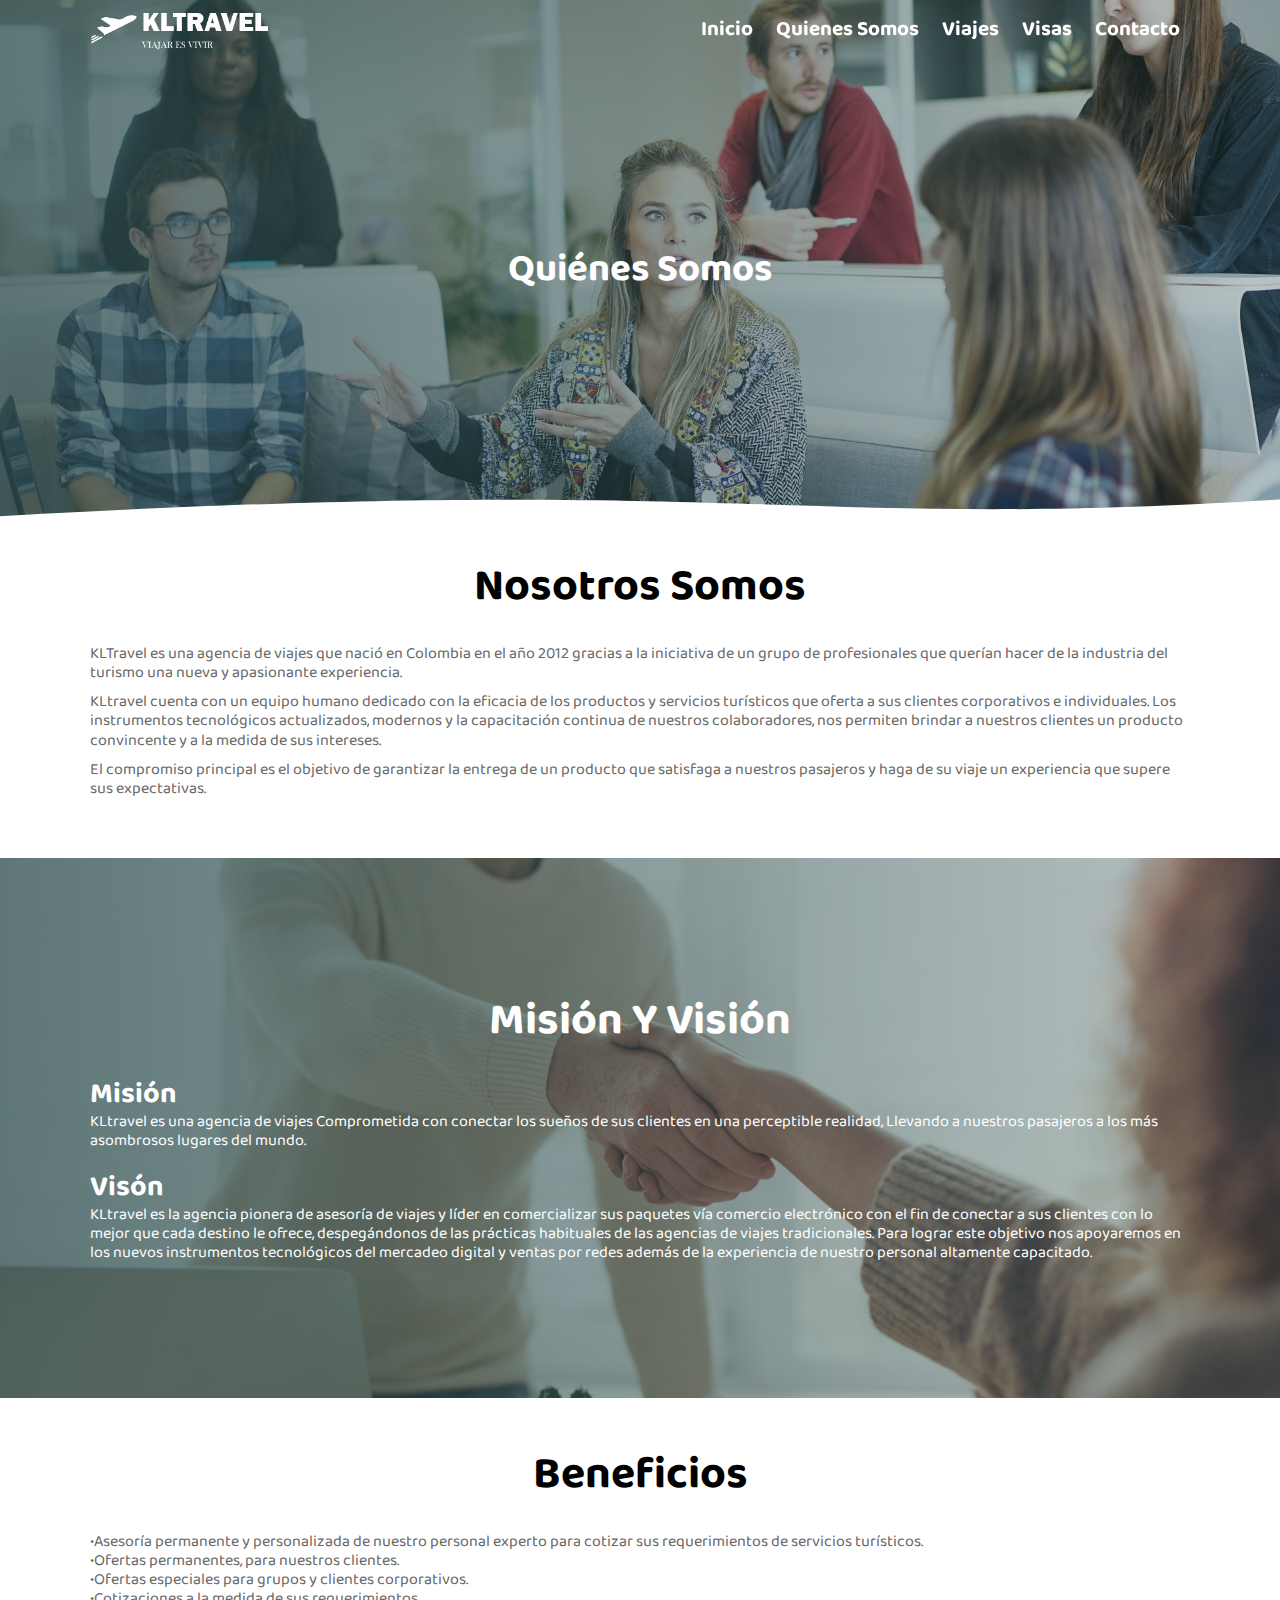
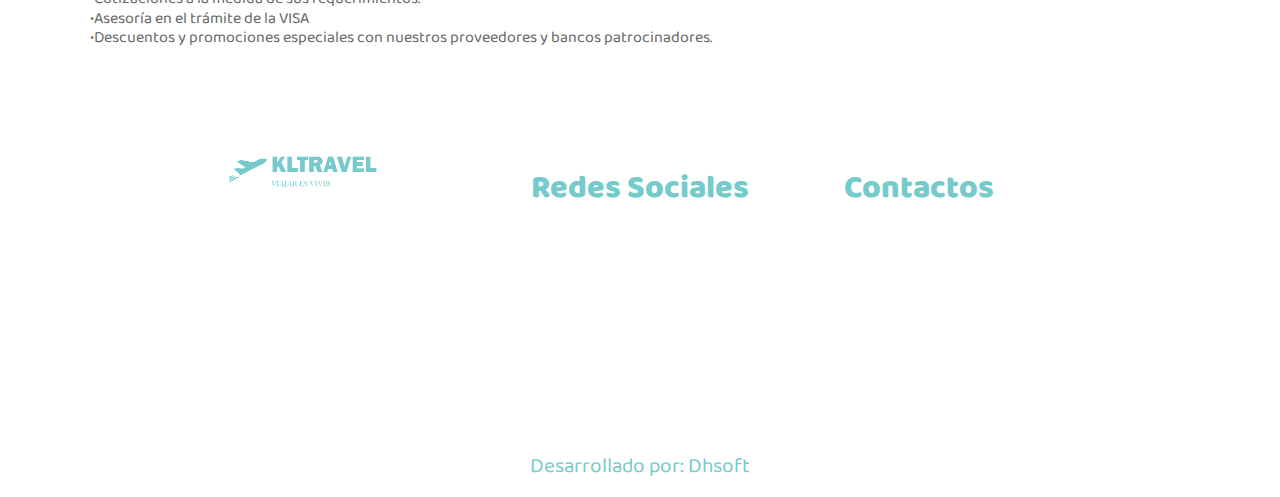
<file: somos.html>
<!DOCTYPE html>
<html lang="en">
    <head>
        <meta charset="UTF-8">
        <meta name="viewport" content="width=device-width, initial-scale=1.0">
        <link rel="shortcut icon" href="images/KL_jcon_Mesa de trabajo 1.png" type="image/x-icon">
        <title>KLTravel | Quienes somos</title>
        <link rel="stylesheet" href="css/styles.css">
        <link rel="stylesheet" href="css/responsive.css">
        <link rel="stylesheet" href="css/icons.css">
        <link href="https://fonts.googleapis.com/css2?family=Baloo+2:wght@400;500;600;700;800&display=swap" rel="stylesheet">
    </head>
<body>
    
    <!-- ======================HEADER===================== -->

    <header id="header" class="header-container">
        <div class="header-container-horizontal">
            <figure class="logo-container">
                <a href="index.html">
                    <img id="logo" src="images/Logo-white.png" alt="Logo KlTravel">
                </a>
            </figure>

            <div class="menu-mobile-container">
                <span class="menu-icon-open icon-menu2"></span>
            </div>

            <div id="menu-mobile" class="menu-container">
                <nav class="menu">
                    <span class="menu-icon-close icn-x">X</span>
                    <ul class="links">
                        <li><a class="link" href="index.html">Inicio</a></li>
                        <li><a class="link" href="somos.html">Quienes Somos</a></li>
                        <li><a class="link" href="viajes.html">Viajes</a></li>
                        <li><a class="link" href="visas.html">Visas</a></li>
                        <li><a class="link" href="contacto.html">Contacto</a></li>
                    </ul>
                </nav>
            </div>
        </div>
    </header>
    
<!-- ======================HEADER===================== -->



<!-- ======================BANNER2===================== -->

<section class="banner2">
    <div class="container-horizontal">
        <div class="banner2-description">
            <h1>Quiénes Somos</h1>
        </div>
    </div>
    <div class="banner-curve"><svg viewBox="0 0 500 150" preserveAspectRatio="none" style="height: 100%; width: 100%;"><path d="M-36.96,109.03 C301.06,-7.39 298.81,136.67 514.95,55.75 L500.00,150.00 L0.00,150.00 Z" style="stroke: none; fill: #fff;"></path></svg></div>
</section>

<!-- ======================BANNER2===================== -->



<!-- ======================WHO-WE===================== -->

    <section class="who-we-section">
       <div class="container-horizontal container-vertical-who-we">
           <h2>nosotros somos</h2>
            <div class="who-we-content">
                <p>KLTravel es una agencia de viajes que nació en Colombia en el año 2012 gracias a la iniciativa de un grupo de profesionales que querían hacer de la industria del turismo una nueva y apasionante experiencia.</p>
                <p>KLtravel cuenta con un equipo humano dedicado con la eficacia de los productos y servicios turísticos que oferta a sus clientes corporativos e individuales.
                Los instrumentos  tecnológicos actualizados, modernos y la capacitación continua de nuestros colaboradores,  nos permiten brindar a nuestros clientes un producto convincente y a la medida de sus intereses.</p>
                <p>El compromiso principal es el  objetivo de garantizar la entrega de un producto que satisfaga a nuestros pasajeros y haga de su viaje un experiencia que supere sus expectativas.</p>
            </div>
       </div>
    </section>

<!-- ======================WHO-WE===================== -->



<!-- ======================MISION-VISION===================== -->

    <section class="mision-section">
        <div class="container-vertical container-horizontal">
            <h2>misión y visión</h2>
            <div class="mision">
                <h3>Misión</h3>
                <div class="mision-text">
                    <p>KLtravel es una agencia de viajes Comprometida con conectar los sueños de sus clientes en una perceptible realidad, Llevando a nuestros pasajeros a los más asombrosos lugares del mundo.</p>
                </div>
            </div>
            <div class="vision mision">
                <h3>Visón</h3>
                <div class="mision-text">
                    <p>KLtravel es la agencia pionera de asesoría de viajes  y líder en comercializar sus paquetes vía comercio electrónico con el fin de conectar a sus clientes con lo mejor que cada destino  le ofrece, despegándonos de las prácticas habituales de las agencias de viajes tradicionales.
                    Para lograr este objetivo nos apoyaremos en los nuevos instrumentos tecnológicos del mercadeo digital y ventas por redes además de la experiencia de nuestro personal altamente capacitado.</p>
                </div>
            </div>
        </div>
    </section>

<!-- ======================MISION-VISION===================== -->


<!-- ======================BENEFIT===================== -->

    <section class="benefit-section">
        <div class="container-horizontal container-vertical">
            <h2>beneficios</h2>
            <div class="benefit-content">
                <p>•Asesoría permanente y personalizada de nuestro personal experto para cotizar sus requerimientos de servicios turísticos.</p>
                <p>•Ofertas permanentes, para nuestros clientes.</p> 
                <p>•Ofertas especiales para grupos y clientes corporativos.</p> 
                <p>•Cotizaciones a la medida de sus requerimientos.</p> 
                <p>•Asesoría en el trámite de la VISA</p> 
                <p>•Descuentos y promociones especiales con nuestros proveedores y bancos patrocinadores.</p>
            </div>
        </div>
    </section>

<!-- ======================BENEFIT===================== -->




<!-- ======================FOOTER===================== -->

    <footer class="footer">
        <div class="footer-curve" >
            <svg viewBox="0 0 500 150" preserveAspectRatio="none" style="height: 100%; width: 100%;">
                <path d="M0.00,49.98 C149.99,150.00 271.49,-49.98 500.00,49.98 L500.00,0.00 L0.00,0.00 Z" style="stroke: none; fill: #fff;"></path>
            </svg>
        </div>
        <div class="container-horizontal container-vertical-footer">
            <div class="footer-container">
                <div class="footer-sections">
                    <figure class="footer-logo">
                        <a href="index.html"><img src="images/Logo-azul.png" alt=""></a>
                    </figure>
                    <div class="footer-content">
                        <a href="">Quienes somos</a>
                        <a href="">Terminos y condiciones</a>
                        <a href="">Politica y privacidad</a>
                        <a href="">Visas</a>
                        <a href="">Viajes</a>
                    </div>
                </div>
                <div class="footer-sections">
                    <div class="footer-content">
                        <h5>redes sociales</h5>
                        <a href="">Facebook</a>
                        <a href="">Instagram</a>
                        <a href="">TikTok</a>
                        <a href="">Twitter</a>
                    </div>
                </div>
                <div class="footer-sections">
                    <div class="footer-content">
                        <h5>contactos</h5>
                        <a href="">Terminos y condiciones</a>
                        <a href="">Politica y privacidad</a>
                        <a href="">Visas</a>
                        <a href="">Viajes</a>
                    </div>
                </div>
            </div>
            <div class="sub-footer">
                <p>Copyright © 2020 Todos los derechos reservados por KLTravel</p>
                <a href="">Desarrollado por: Dhsoft</a>
            </div>
        </div>    
    </footer>

<!-- =====================FOOTER===================== -->


    <script src="js/script.js"></script>
    
</body>
</html>
</file>
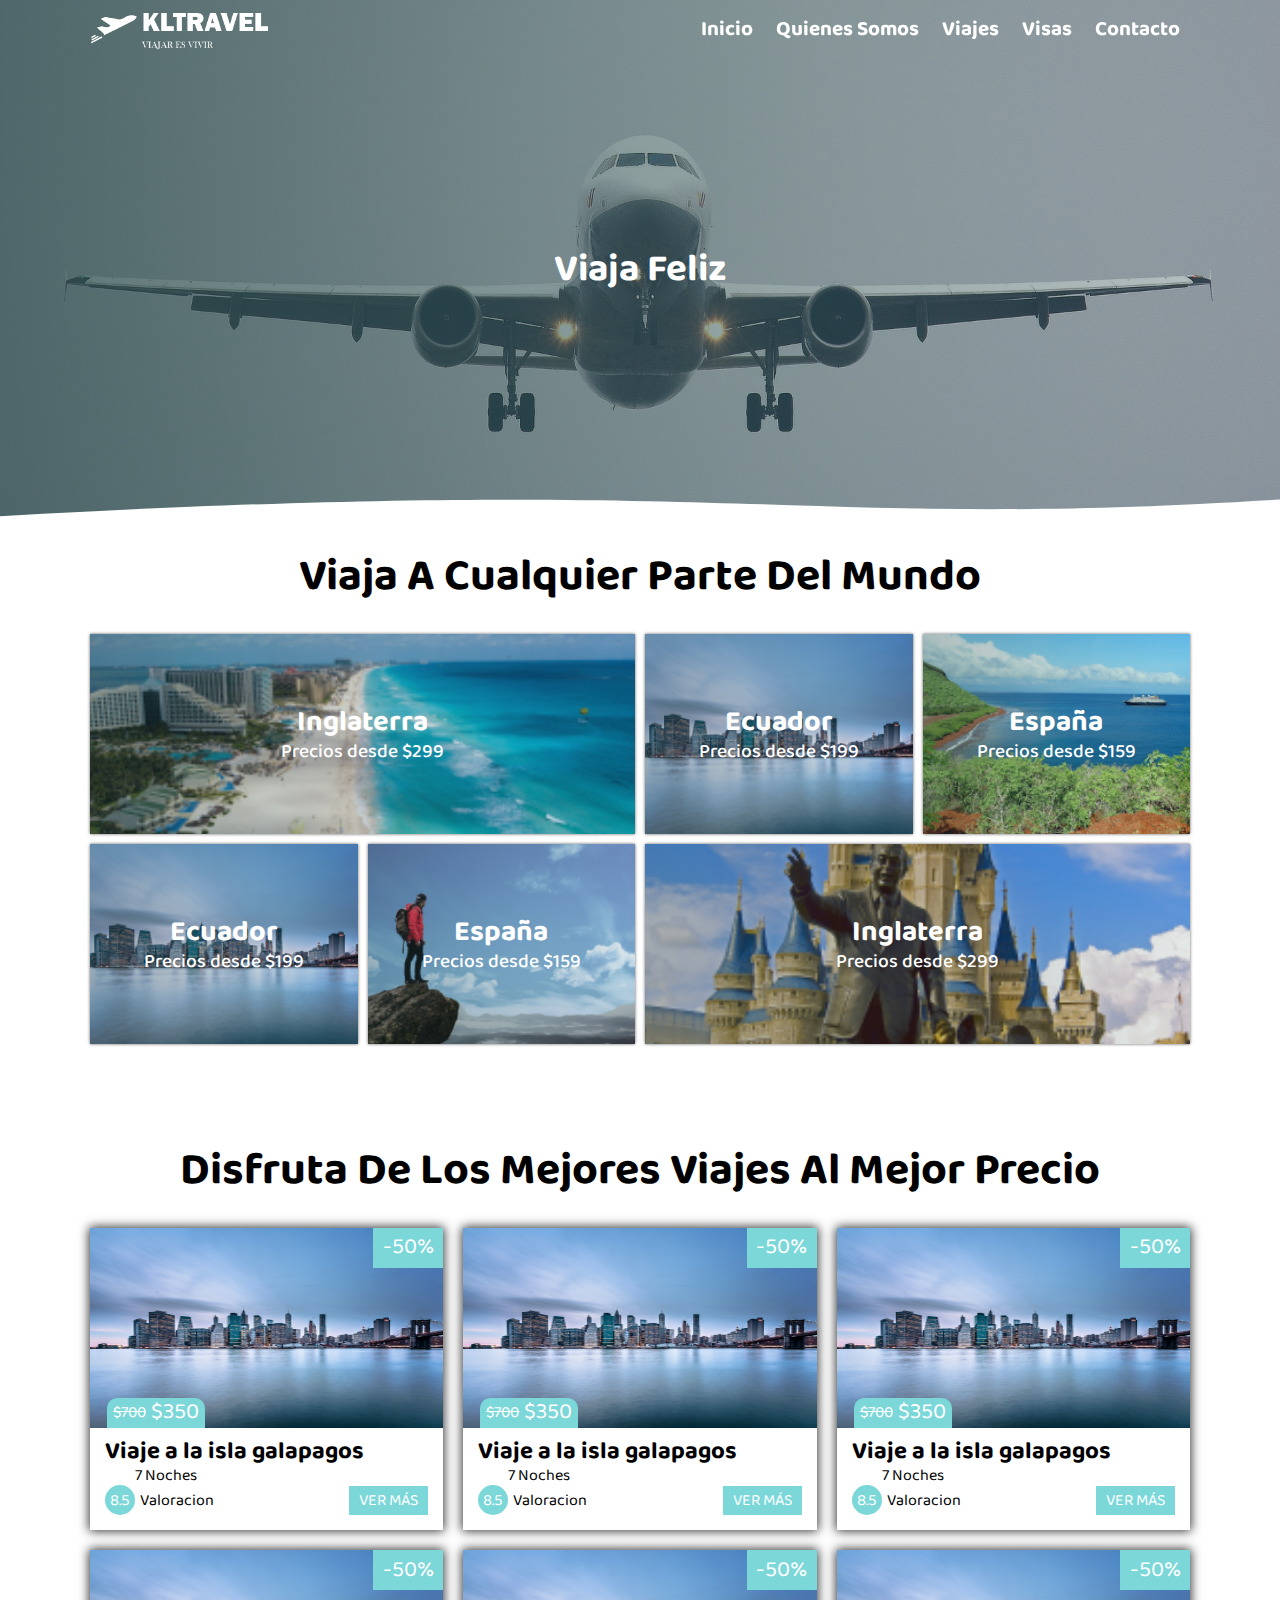
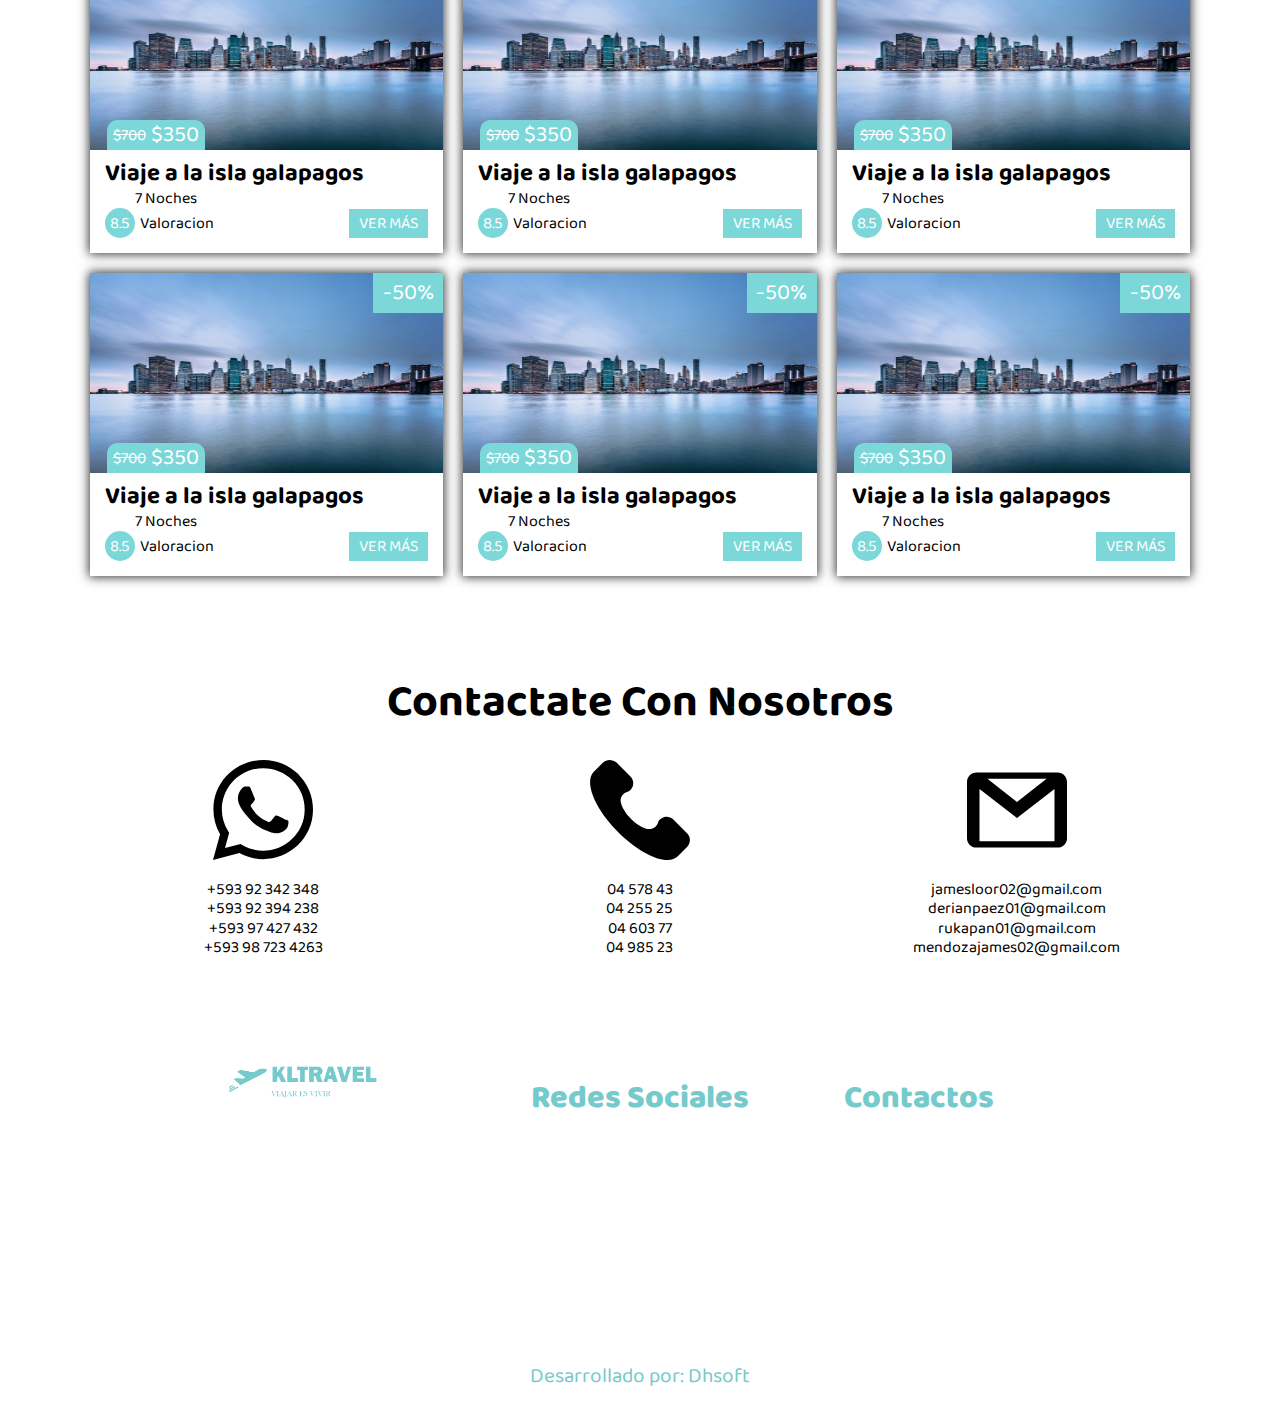
<file: viajes.html>
<!DOCTYPE html>
<html lang="en">
    <head>
        <meta charset="UTF-8">
        <meta name="viewport" content="width=device-width, initial-scale=1.0">
        <link rel="shortcut icon" href="images/KL_jcon_Mesa de trabajo 1.png" type="image/x-icon">
        <title>KLTravel | Viajes</title>
        <link rel="stylesheet" href="css/styles.css">
        <link rel="stylesheet" href="css/responsive.css">
        <link rel="stylesheet" href="css/icons.css">
        <link href="https://fonts.googleapis.com/css2?family=Baloo+2:wght@400;500;600;700;800&display=swap" rel="stylesheet">
    </head>
<body>
    
    <!-- ======================HEADER===================== -->

    <header id="header" class="header-container">
        <div class="header-container-horizontal">
            <figure class="logo-container">
                <a href="index.html">
                    <img id="logo" src="images/Logo-white.png" alt="Logo KlTravel">
                </a>
            </figure>

            <div class="menu-mobile-container">
                <span class="menu-icon-open icon-menu2"></span>
            </div>

            <div id="menu-mobile" class="menu-container">
                <nav class="menu">
                    <span class="menu-icon-close icn-x">X</span>
                    <ul class="links">
                        <li><a class="link" href="index.html">Inicio</a></li>
                        <li><a class="link" href="somos.html">Quienes Somos</a></li>
                        <li><a class="link" href="viajes.html">Viajes</a></li>
                        <li><a class="link" href="visas.html">Visas</a></li>
                        <li><a class="link" href="contacto.html">Contacto</a></li>
                    </ul>
                </nav>
            </div>
        </div>
    </header>

<!-- ======================HEADER===================== -->

<!-- ======================BANNER===================== -->

    <section class="banner3">
        <div class="container-horizontal">
            <div class="banner3-description">
                <h1>Viaja Feliz</h1>
            </div>
        </div>
        <div class="banner-curve"><svg viewBox="0 0 500 150" preserveAspectRatio="none" style="height: 100%; width: 100%;"><path d="M-36.96,109.03 C301.06,-7.39 298.81,136.67 514.95,55.75 L500.00,150.00 L0.00,150.00 Z" style="stroke: none; fill: #fff;"></path></svg></div>
    </section>

<!-- ======================BANNER===================== -->

<!-- ======================COUNTRY===================== -->

<main class="country-section">
    <div class="container-horizontal country-container-vertical">
        <h2>viaja a cualquier parte del mundo</h2>
        <div class="country-container">  
            <article class="country country-area-1">
                <div class="country-img">
                    <img src="images/estas_si/cancun.png" alt="">
                </div>
                <div class="country-text">
                    <div class="content">
                        <h3>inglaterra</h3>
                        <h4>Precios desde $299</h4>
                    </div>
                </div>
            </article>
            <article class="country country-area-2">
                <div class="country-img">
                    <img src="images/estas_si/newyork.png" alt="">
                </div>
                <div class="country-text">
                    <div class="content">
                        <h3>ecuador</h3>
                        <h4>Precios desde $199</h4>
                    </div>
                </div>
            </article>
            <article class="country country-area-3">
                <div class="country-img">
                    <img src="images/estas_si/galapagos.png" alt="">
                </div>
                <div class="country-text">
                    <div class="content">
                        <h3>españa</h3>
                        <h4>Precios desde $159</h4>
                    </div>
                </div>
            </article>
            <article class="country country-area-4">
                <div class="country-img">
                    <img src="images/estas_si/newyork.png" alt="">
                </div>
                <div class="country-text">
                    <div class="content">
                        <h3>ecuador</h3>
                        <h4>Precios desde $199</h4>
                    </div>
                </div>
            </article>
            <article class="country country-area-5">
                <div class="country-img">
                    <img src="images/estas_si/imagen1.png" alt="">
                </div>
                <div class="country-text">
                    <div class="content">
                        <h3>españa</h3>
                        <h4>Precios desde $159</h4>
                    </div>
                </div>
            </article>
            <article class="country country-area-6">
                <div class="country-img">
                    <img src="images/estas_si/Orlando.png" alt="">
                </div>
                <div class="country-text">
                    <div class="content">
                        <h3>inglaterra</h3>
                        <h4>Precios desde $299</h4>
                    </div>
                </div>
            </article>
        </div>
    </div>
</main>

<!-- ======================COUNTRY===================== -->

<!-- ======================TRAVEL-PAGE===================== -->

    <section class="travels-page-section">
        <div class="container-horizontal container-vertical">
            <h2>disfruta de los mejores viajes al mejor precio</h2>
            <div class="travel-page-grid">  
                <article class="travel-page">
                    <div class="travel-img-discount">
                        <figure class="travel-page-img">
                            <img src="images/estas_si/newyork.png" alt="">
                        </figure>
                        <div class="discount">
                           <p>-50%</p>
                        </div>
                        <div class="travel-page-price">
                            <small>$700</small>
                            <p>$350</p>
                        </div>
                    </div>
                    <div class="travel-page-content">
                        <div class="travel-page-title">
                            <h3>Viaje a la isla galapagos</h3>
                            <small>7 Noches</small>
                        </div>
                        <div class="raiting-btn-container">
                            <div class="travel-page-rating">
                                <div class="points-raiting">
                                    <p>8.5</p>
                                </div>
                                <p>Valoracion</p>
                            </div>
                            <a href="">
                                <input type="button" value="VER MÁS">
                            </a>
                        </div>
                    </div>
                </article>
                <article class="travel-page">
                    <div class="travel-img-discount">
                        <figure class="travel-page-img">
                            <img src="images/estas_si/newyork.png" alt="">
                        </figure>
                        <div class="discount">
                           <p>-50%</p>
                        </div>
                        <div class="travel-page-price">
                            <small>$700</small>
                            <p>$350</p>
                        </div>
                    </div>
                    <div class="travel-page-content">
                        <div class="travel-page-title">
                            <h3>Viaje a la isla galapagos</h3>
                            <small>7 Noches</small>
                        </div>
                        <div class="raiting-btn-container">
                            <div class="travel-page-rating">
                                <div class="points-raiting">
                                    <p>8.5</p>
                                </div>
                                <p>Valoracion</p>
                            </div>
                            <a href="">
                                <input type="button" value="VER MÁS">
                            </a>
                        </div>
                    </div>
                </article>
                <article class="travel-page">
                    <div class="travel-img-discount">
                        <figure class="travel-page-img">
                            <img src="images/estas_si/newyork.png" alt="">
                        </figure>
                        <div class="discount">
                           <p>-50%</p>
                        </div>
                        <div class="travel-page-price">
                            <small>$700</small>
                            <p>$350</p>
                        </div>
                    </div>
                    <div class="travel-page-content">
                        <div class="travel-page-title">
                            <h3>Viaje a la isla galapagos</h3>
                            <small>7 Noches</small>
                        </div>
                        <div class="raiting-btn-container">
                            <div class="travel-page-rating">
                                <div class="points-raiting">
                                    <p>8.5</p>
                                </div>
                                <p>Valoracion</p>
                            </div>
                            <a href="">
                                <input type="button" value="VER MÁS">
                            </a>
                        </div>
                    </div>
                </article>
                <article class="travel-page">
                    <div class="travel-img-discount">
                        <figure class="travel-page-img">
                            <img src="images/estas_si/newyork.png" alt="">
                        </figure>
                        <div class="discount">
                           <p>-50%</p>
                        </div>
                        <div class="travel-page-price">
                            <small>$700</small>
                            <p>$350</p>
                        </div>
                    </div>
                    <div class="travel-page-content">
                        <div class="travel-page-title">
                            <h3>Viaje a la isla galapagos</h3>
                            <small>7 Noches</small>
                        </div>
                        <div class="raiting-btn-container">
                            <div class="travel-page-rating">
                                <div class="points-raiting">
                                    <p>8.5</p>
                                </div>
                                <p>Valoracion</p>
                            </div>
                            <a href="">
                                <input type="button" value="VER MÁS">
                            </a>
                        </div>
                    </div>
                </article>
                <article class="travel-page">
                    <div class="travel-img-discount">
                        <figure class="travel-page-img">
                            <img src="images/estas_si/newyork.png" alt="">
                        </figure>
                        <div class="discount">
                           <p>-50%</p>
                        </div>
                        <div class="travel-page-price">
                            <small>$700</small>
                            <p>$350</p>
                        </div>
                    </div>
                    <div class="travel-page-content">
                        <div class="travel-page-title">
                            <h3>Viaje a la isla galapagos</h3>
                            <small>7 Noches</small>
                        </div>
                        <div class="raiting-btn-container">
                            <div class="travel-page-rating">
                                <div class="points-raiting">
                                    <p>8.5</p>
                                </div>
                                <p>Valoracion</p>
                            </div>
                            <a href="">
                                <input type="button" value="VER MÁS">
                            </a>
                        </div>
                    </div>
                </article>
                <article class="travel-page">
                    <div class="travel-img-discount">
                        <figure class="travel-page-img">
                            <img src="images/estas_si/newyork.png" alt="">
                        </figure>
                        <div class="discount">
                           <p>-50%</p>
                        </div>
                        <div class="travel-page-price">
                            <small>$700</small>
                            <p>$350</p>
                        </div>
                    </div>
                    <div class="travel-page-content">
                        <div class="travel-page-title">
                            <h3>Viaje a la isla galapagos</h3>
                            <small>7 Noches</small>
                        </div>
                        <div class="raiting-btn-container">
                            <div class="travel-page-rating">
                                <div class="points-raiting">
                                    <p>8.5</p>
                                </div>
                                <p>Valoracion</p>
                            </div>
                            <a href="">
                                <input type="button" value="VER MÁS">
                            </a>
                        </div>
                    </div>
                </article>
                <article class="travel-page">
                    <div class="travel-img-discount">
                        <figure class="travel-page-img">
                            <img src="images/estas_si/newyork.png" alt="">
                        </figure>
                        <div class="discount">
                           <p>-50%</p>
                        </div>
                        <div class="travel-page-price">
                            <small>$700</small>
                            <p>$350</p>
                        </div>
                    </div>
                    <div class="travel-page-content">
                        <div class="travel-page-title">
                            <h3>Viaje a la isla galapagos</h3>
                            <small>7 Noches</small>
                        </div>
                        <div class="raiting-btn-container">
                            <div class="travel-page-rating">
                                <div class="points-raiting">
                                    <p>8.5</p>
                                </div>
                                <p>Valoracion</p>
                            </div>
                            <a href="">
                                <input type="button" value="VER MÁS">
                            </a>
                        </div>
                    </div>
                </article>
                <article class="travel-page">
                    <div class="travel-img-discount">
                        <figure class="travel-page-img">
                            <img src="images/estas_si/newyork.png" alt="">
                        </figure>
                        <div class="discount">
                           <p>-50%</p>
                        </div>
                        <div class="travel-page-price">
                            <small>$700</small>
                            <p>$350</p>
                        </div>
                    </div>
                    <div class="travel-page-content">
                        <div class="travel-page-title">
                            <h3>Viaje a la isla galapagos</h3>
                            <small>7 Noches</small>
                        </div>
                        <div class="raiting-btn-container">
                            <div class="travel-page-rating">
                                <div class="points-raiting">
                                    <p>8.5</p>
                                </div>
                                <p>Valoracion</p>
                            </div>
                            <a href="">
                                <input type="button" value="VER MÁS">
                            </a>
                        </div>
                    </div>
                </article>
                <article class="travel-page">
                    <div class="travel-img-discount">
                        <figure class="travel-page-img">
                            <img src="images/estas_si/newyork.png" alt="">
                        </figure>
                        <div class="discount">
                           <p>-50%</p>
                        </div>
                        <div class="travel-page-price">
                            <small>$700</small>
                            <p>$350</p>
                        </div>
                    </div>
                    <div class="travel-page-content">
                        <div class="travel-page-title">
                            <h3>Viaje a la isla galapagos</h3>
                            <small>7 Noches</small>
                        </div>
                        <div class="raiting-btn-container">
                            <div class="travel-page-rating">
                                <div class="points-raiting">
                                    <p>8.5</p>
                                </div>
                                <p>Valoracion</p>
                            </div>
                            <a href="">
                                <input type="button" value="VER MÁS">
                            </a>
                        </div>
                    </div>
                </article>
            </div>
        </div>
    </section>

<!-- ======================TRAVELS===================== -->

<!-- ======================CONTACTS===================== -->
<section class="contact-section">
    <div class="container-horizontal container-vertical">
        <h2>contactate con nosotros</h2>
         <div class="contact-container">
             <div class="contact contact-area-1">
                 <figure class="contact-img">
                     <img src="images/whatsapp.svg" alt="">
                 </figure>
                 <div class="contact-content">
                     <p>+593 92 342 348</p>
                     <p>+593 92 394 238</p>
                     <p>+593 97 427 432</p> 
                     <p>+593 98 723 4263</p>
                 </div>
             </div>
             <div class="contact contact-area-2">
                 <figure class="contact-img">
                     <img src="images/phone.svg" alt="">
                 </figure>
                 <div class="contact-content">
                     <p>04 578 43</p>
                     <p>04 255 25</p>
                     <p>04 603 77</p>
                     <p>04 985 23</p>
                 </div>
             </div>
             <div class="contact contact-area-3">
                 <figure class="contact-img">
                     <img src="images/gmail.svg" alt="">
                 </figure>
                 <div class="contact-content">
                     <p>jamesloor02@gmail.com</p>
                     <p>derianpaez01@gmail.com</p>
                     <p>rukapan01@gmail.com</p>
                     <p>mendozajames02@gmail.com</p>
                 </div>
             </div>
         </div>
    </div>
 </section>

<!-- ======================CONTACTS===================== -->

<!-- ======================FOOTER===================== -->

<footer class="footer">
    <div class="footer-curve" >
        <svg viewBox="0 0 500 150" preserveAspectRatio="none" style="height: 100%; width: 100%;">
            <path d="M0.00,49.98 C149.99,150.00 271.49,-49.98 500.00,49.98 L500.00,0.00 L0.00,0.00 Z" style="stroke: none; fill: #fff;"></path>
        </svg>
    </div>
    <div class="container-horizontal container-vertical-footer">
        <div class="footer-container">
            <div class="footer-sections">
                <figure class="footer-logo">
                    <a href="index.html"><img src="images/Logo-azul.png" alt=""></a>
                </figure>
                <div class="footer-content">
                    <a href="">Quienes somos</a>
                    <a href="">Terminos y condiciones</a>
                    <a href="">Politica y privacidad</a>
                    <a href="">Visas</a>
                    <a href="">Viajes</a>
                </div>
            </div>
            <div class="footer-sections">
                <div class="footer-content">
                    <h5>redes sociales</h5>
                    <a href="">Facebook</a>
                    <a href="">Instagram</a>
                    <a href="">TikTok</a>
                    <a href="">Twitter</a>
                </div>
            </div>
            <div class="footer-sections">
                <div class="footer-content">
                    <h5>contactos</h5>
                    <a href="">Terminos y condiciones</a>
                    <a href="">Politica y privacidad</a>
                    <a href="">Visas</a>
                    <a href="">Viajes</a>
                </div>
            </div>
        </div>
        <div class="sub-footer">
            <p>Copyright © 2020 Todos los derechos reservados por KLTravel</p>
            <a href="">Desarrollado por: Dhsoft</a>
        </div>
    </div>    
</footer>

<!-- =====================FOOTER===================== -->

    <script src="js/script.js"></script>
</body>
</html>
</file>
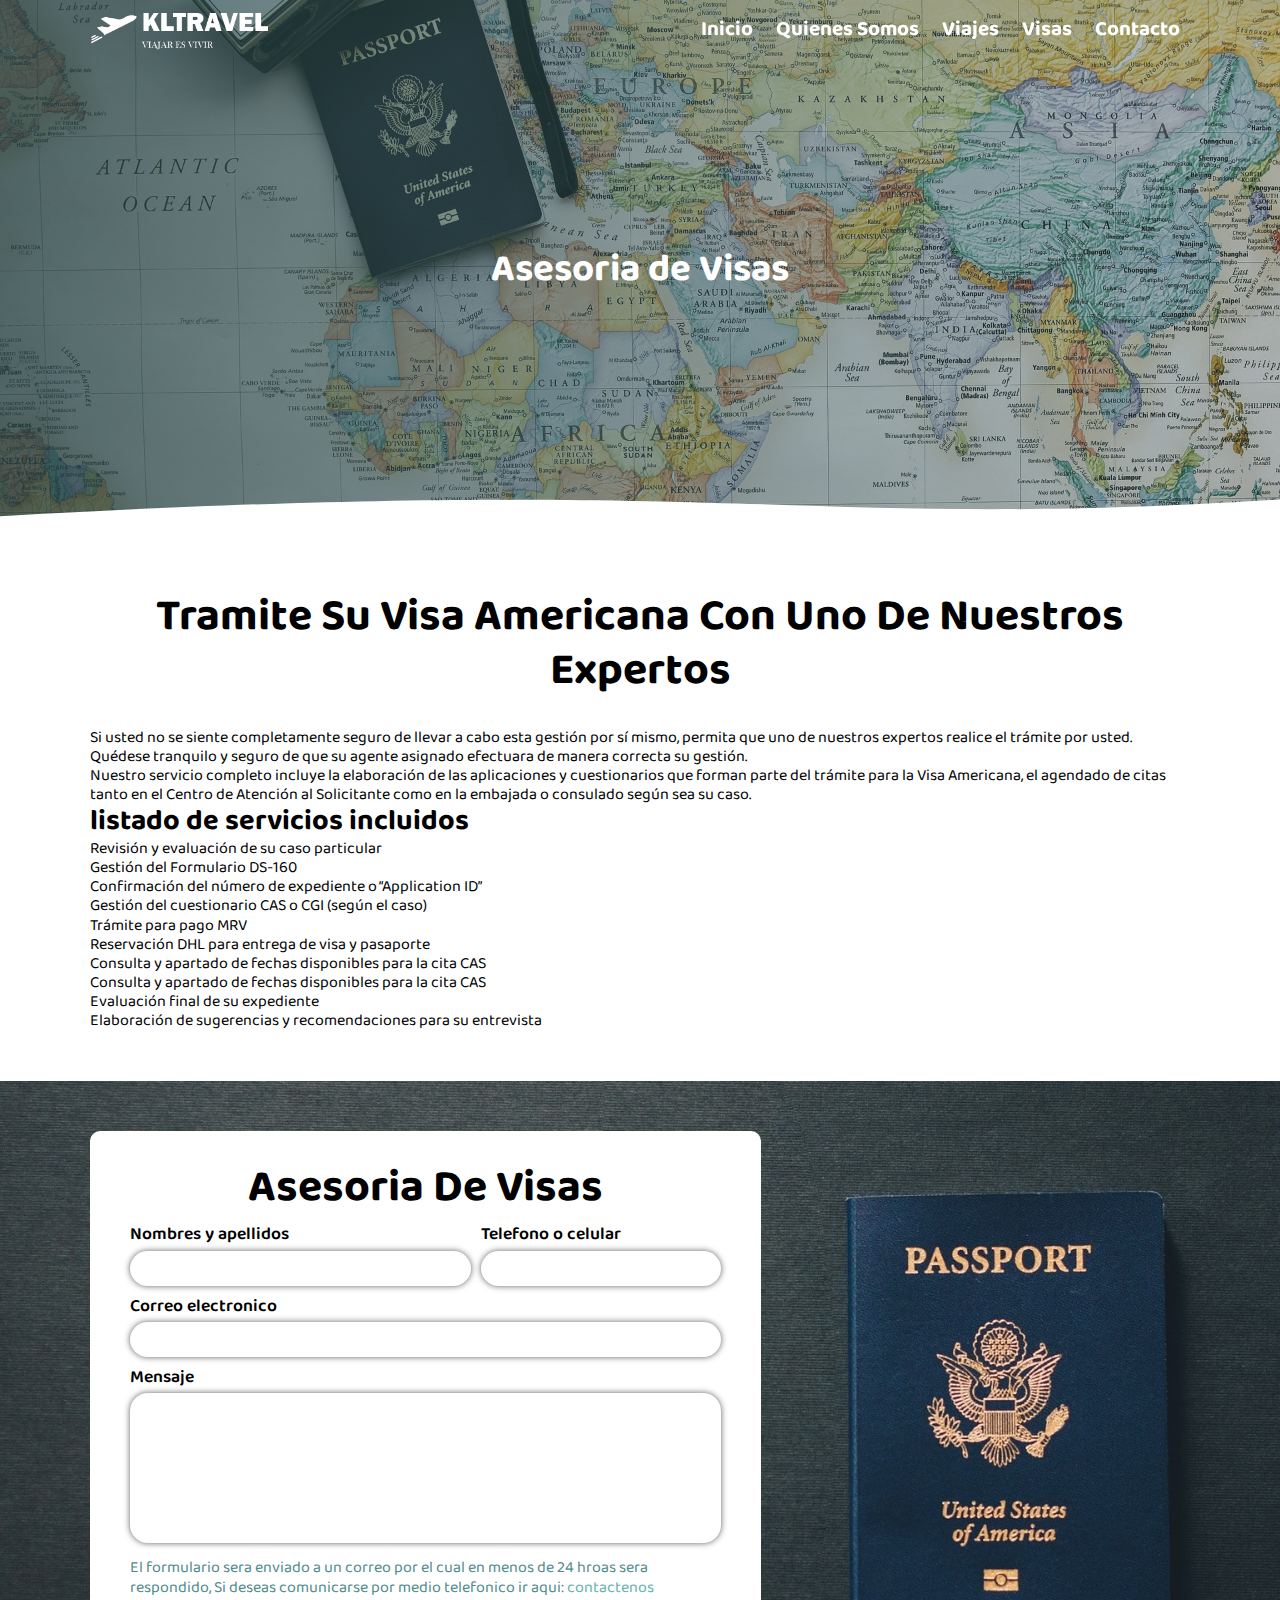
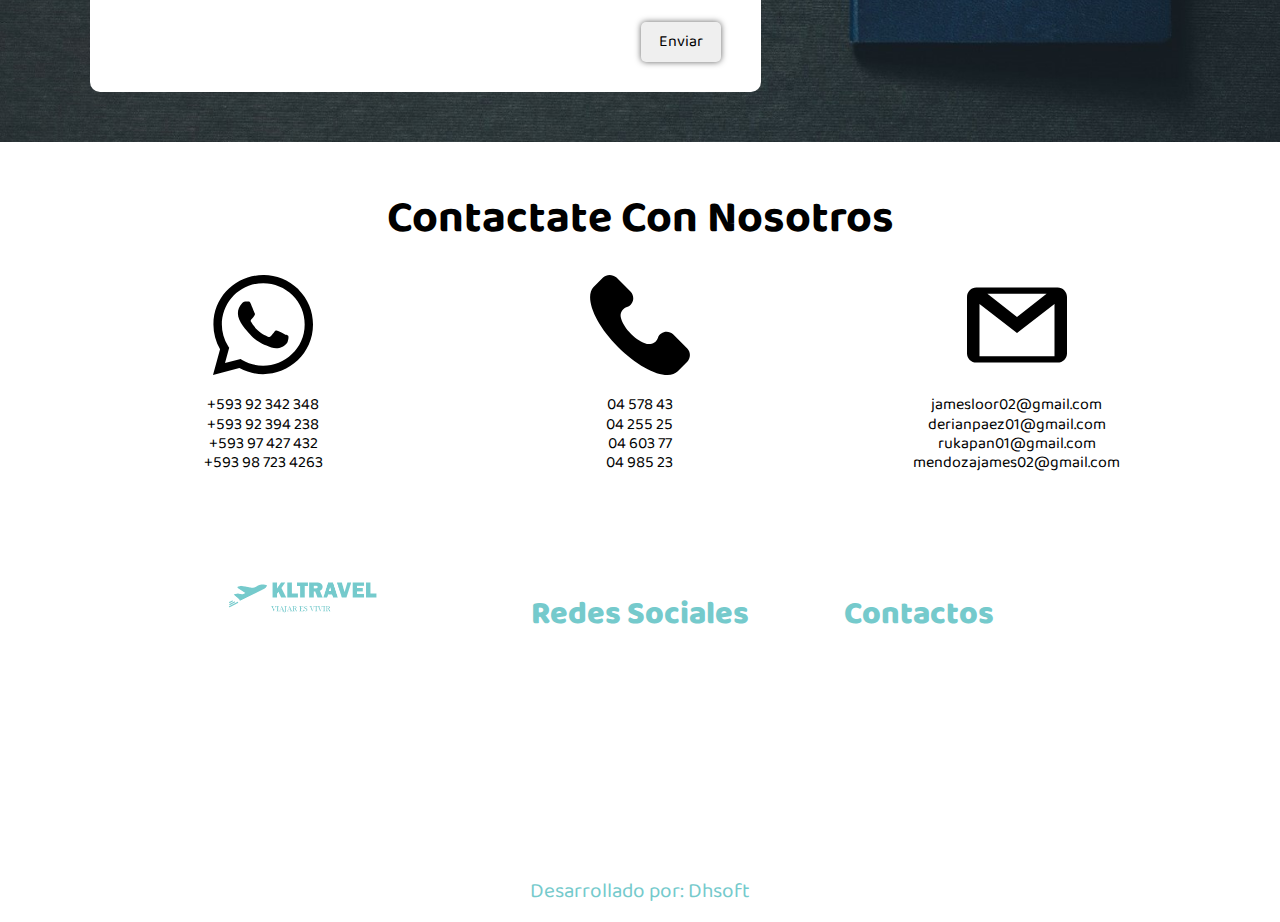
<file: visas.html>
<!DOCTYPE html>
<html lang="en">
    <head>
        <meta charset="UTF-8">
        <meta name="viewport" content="width=device-width, initial-scale=1.0">
        <link rel="shortcut icon" href="images/KL_jcon_Mesa de trabajo 1.png" type="image/x-icon">
        <title>KLTravel | Visas</title>
        <link rel="stylesheet" href="css/styles.css">
        <link rel="stylesheet" href="css/responsive.css">
        <link rel="stylesheet" href="css/icons.css">
        <link href="https://fonts.googleapis.com/css2?family=Baloo+2:wght@400;500;600;700;800&display=swap" rel="stylesheet">
    </head>
<body>
    
<!-- ======================HEADER===================== -->

    <header id="header" class="header-container">
        <div class="header-container-horizontal">
            <figure class="logo-container">
                <a href="index.html">
                    <img id="logo" src="images/Logo-white.png" alt="Logo KlTravel">
                </a>
            </figure>

            <div class="menu-mobile-container">
                <span class="menu-icon-open icon-menu2"></span>
            </div>

            <div id="menu-mobile" class="menu-container">
                <nav class="menu">
                    <span class="menu-icon-close icn-x">X</span>
                    <ul class="links">
                        <li><a class="link" href="index.html">Inicio</a></li>
                        <li><a class="link" href="somos.html">Quienes Somos</a></li>
                        <li><a class="link" href="viajes.html">Viajes</a></li>
                        <li><a class="link" href="visas.html">Visas</a></li>
                        <li><a class="link" href="contacto.html">Contacto</a></li>
                    </ul>
                </nav>
            </div>
        </div>
    </header>
    
<!-- ======================HEADER===================== -->

<!-- ======================BANNER4===================== -->

    <section class="banner4">
        <div class="container-horizontal">
            <div class="banner3-description">
                <h1>Asesoria de Visas</h1>
            </div>
        </div>
        <div class="banner-curve"><svg viewBox="0 0 500 150" preserveAspectRatio="none" style="height: 100%; width: 100%;"><path d="M-36.96,109.03 C301.06,-7.39 298.81,136.67 514.95,55.75 L500.00,150.00 L0.00,150.00 Z" style="stroke: none; fill: #fff;"></path></svg></div>
    </section>

<!-- ======================BANNER4===================== -->

<!-- ======================INFO VISA===================== -->

<section class="info-visa-section">
    <div class="container-horizontal container-vertical">
        <h2>tramite su visa americana con uno de nuestros expertos</h2>
        <p>Si usted no se siente completamente seguro de llevar a cabo esta gestión por sí mismo, permita que uno de nuestros expertos realice el trámite por usted. Quédese tranquilo y seguro de que su agente asignado efectuara de manera correcta su gestión.</p>
        <p>Nuestro servicio completo incluye la elaboración de las aplicaciones y cuestionarios que forman parte del trámite para la Visa Americana, el agendado de citas tanto en el Centro de Atención al Solicitante como en la embajada o consulado según sea su caso.</p>

        <h3>listado de servicios incluidos</h3>
        <ul>Revisión y evaluación de su caso particular</ul>
        <ul>Gestión del Formulario DS-160</ul>
        <ul>Confirmación del número de expediente o “Application ID”</ul>
        <ul>Gestión del cuestionario CAS o CGI (según el caso)</ul>
        <ul>Trámite para pago MRV</ul>
        <ul>Reservación DHL para entrega de visa y pasaporte</ul>
        <ul>Consulta y apartado de fechas disponibles para la cita CAS</ul>
        <ul>Consulta y apartado de fechas disponibles para la cita CAS</ul>
        <ul>Evaluación final de su expediente</ul>
        <ul>Elaboración de sugerencias y recomendaciones para su entrevista</ul>
    </div>
</section>

<!-- ======================INFO VISA===================== -->

<!-- ======================FORM-VISA===================== -->
    <section class="visa-page-background-visa">
        <div class="container-horizontal container-vertical">
            <div class="visa-page">
                <form method="POST" class="visa-page-form" action="">
                    <h2>Asesoria de Visas</h2>
                    <div class="name-and-tel">
                        <div class="name">
                            <label for="names">Nombres y apellidos</label>
                            <input class="name-and-tel" type="text" name="names">
                        </div>

                        <div class="tel">
                            <label for="tel">Telefono o celular</label>
                            <input class="tel" type="tel" name="tel">
                        </div>
                    </div>
                    
                    <div class="email">
                        <label for="email">Correo electronico</label>
                        <input class="email" type="email" name="email">
                    </div>
                    
                    <div class="message">
                        <label for="message">Mensaje</label>
                        <textarea class="message" name="message"></textarea>
                    </div>
                    
                    <div class="visa-page-plus-description">
                        <p>El formulario sera enviado a un correo por el cual en menos de 24 hroas sera respondido, Si deseas comunicarse por medio telefonico ir aqui: <a href="#">contactenos</a></p>
                    </div>

                    <div class="send">
                        <input type="submit" value="Enviar">
                    </div>
                </form>
            </div>
        </div>
    </section>
<!-- ======================FORM-VISA===================== -->

<!-- ======================CONTACTS===================== -->
    <section class="contact-section">
        <div class="container-horizontal container-vertical">
        <h2>contactate con nosotros</h2>
         <div class="contact-container">
             <div class="contact contact-area-1">
                 <figure class="contact-img">
                     <img src="images/whatsapp.svg" alt="">
                 </figure>
                 <div class="contact-content">
                     <p>+593 92 342 348</p>
                     <p>+593 92 394 238</p>
                     <p>+593 97 427 432</p> 
                     <p>+593 98 723 4263</p>
                 </div>
             </div>
             <div class="contact contact-area-2">
                 <figure class="contact-img">
                     <img src="images/phone.svg" alt="">
                 </figure>
                 <div class="contact-content">
                     <p>04 578 43</p>
                     <p>04 255 25</p>
                     <p>04 603 77</p>
                     <p>04 985 23</p>
                 </div>
             </div>
             <div class="contact contact-area-3">
                 <figure class="contact-img">
                     <img src="images/gmail.svg" alt="">
                 </figure>
                 <div class="contact-content">
                     <p>jamesloor02@gmail.com</p>
                     <p>derianpaez01@gmail.com</p>
                     <p>rukapan01@gmail.com</p>
                     <p>mendozajames02@gmail.com</p>
                 </div>
             </div>
         </div>
    </div>
 </section>

<!-- ======================CONTACTS===================== -->

<!-- ======================FOOTER===================== -->
    <footer class="footer">
        <div class="footer-curve" >
            <svg viewBox="0 0 500 150" preserveAspectRatio="none" style="height: 100%; width: 100%;">
                <path d="M0.00,49.98 C149.99,150.00 271.49,-49.98 500.00,49.98 L500.00,0.00 L0.00,0.00 Z" style="stroke: none; fill: #fff;"></path>
            </svg>
        </div>
        <div class="container-horizontal container-vertical-footer">
            <div class="footer-container">
                <div class="footer-sections">
                    <figure class="footer-logo">
                        <a href="index.html"><img src="images/Logo-azul.png" alt=""></a>
                    </figure>
                    <div class="footer-content">
                        <a href="">Quienes somos</a>
                        <a href="">Terminos y condiciones</a>
                        <a href="">Politica y privacidad</a>
                        <a href="">Visas</a>
                        <a href="">Viajes</a>
                    </div>
                </div>
                <div class="footer-sections">
                    <div class="footer-content">
                        <h5>redes sociales</h5>
                        <a href="">Facebook</a>
                        <a href="">Instagram</a>
                        <a href="">TikTok</a>
                        <a href="">Twitter</a>
                    </div>
                </div>
                <div class="footer-sections">
                    <div class="footer-content">
                        <h5>contactos</h5>
                        <a href="">Terminos y condiciones</a>
                        <a href="">Politica y privacidad</a>
                        <a href="">Visas</a>
                        <a href="">Viajes</a>
                    </div>
                </div>
            </div>
            <div class="sub-footer">
                <p>Copyright © 2020 Todos los derechos reservados por KLTravel</p>
                <a href="">Desarrollado por: Dhsoft</a>
            </div>
        </div>    
    </footer>

<!-- =====================FOOTER===================== -->

    <script src="js/script.js"></script>

</body>
</html>
</file>
<file: css/styles.css>
/* =====================VARIABLES==================== */

:root {
    --turquesa: #66B1B3;
    --celeste: #7CD7D9;
    --celesteB: #75CACC;
    --turquesaVerdoso: #2C4C4D;
    --turquesaAzulado: #508B8C;
}


/* =====================VARIABLES==================== */


/* =====================GENERAL==================== */

* {
    margin: 0;
    padding: 0;
    box-sizing: border-box;
    font-family: 'Baloo 2', sans-serif;
    font-size: 16px;
    line-height: 1.2;
}

html {
    scroll-behavior: smooth;
}

a {
    text-decoration: none;
}

li {
    list-style: none;
}

h1 {
    font-size: 2.4em;
}

h2 {
    font-size: 2.2em;
    text-align: center;
    margin-bottom: 30px;
    text-transform: capitalize;
}

h3 {
    font-size: 1.8em;
}

h4 {
    font-size: 1.2em;
}

.container-horizontal {
    max-width: 1100px;
    width: 90%;
    margin: 0 auto;
}

.container-vertical {
    padding: 50px 0;
}


/* =====================GENERAL==================== */



    /*  -+-+-+-+-+-+-+-+-+-+-+-+-+-+-+-+-+-+-+-+-+-+-+-+-+-+-+
                            INDEX PAGE
        -+-+-+-+-+-+-+-+-+-+-+-+-+-+-+-+-+-+-+-+-+-+-+-+-+-+-+  */
/* ====================HEADER=================== */

.header-container {
    position: fixed;
    background-color: transparent;
    height: 60px;
    width: 100%;
    display: flex;
    justify-content: space-between;
    align-items: center;
    transition: .3s;
    z-index: 2;
    color: #fff;
}

.header-container-horizontal {
    max-width: 1100px;
    width: 90%;
    margin: 0 auto;
    display: inherit;
    justify-content: inherit;
    align-items: inherit;
    height: inherit;
}

.header-is-active {
    background-color: #fff;
    box-shadow: 0px 0px 11px 0px #0000009e;
}

.header-is-active .links a {
    color: #000000;
}

.logo-container img {
    width: 180px;
}

.icon-menu2 {
    font-size: 2.5em;
}

.icn-x {
    position: absolute;
    right: 25px;
    top: 25px;
    font-size: 40px;
    font-weight: 900;
}

.menu-container {
    position: fixed;
    right: -100vw;
    bottom: 0;
    width: 100vw;
    display: flex;
    justify-content: center;
    align-items: center;
    transition: .3s;
}

.menu {
    background-color: #fff;
    width: 100vw;
    height: 100vh;
    display: flex;
    justify-content: center;
    align-items: center;
}

.menu-is-active {
    right: 0;
    color: #000000;
}

.menu-is-active .links a {
    color: #000000;
} 

.links li {
    height: 40px;
    text-align: center;
}

.links a {
    color:#fff;
    font-weight: 700;
    font-size: 1.3em;
    transition: .3s;
}

.links a:hover {
    color: #75cacc;
}

.menu-mobile-container span{
    font-weight: 1000;
}


/* ====================HEADER=================== */



/* ====================BANNER=================== */

.banner {
    background: linear-gradient(to right, rgba(44, 76, 77, 0.76), rgba(44, 76, 77, 0.33)), url(../images/beach.jpg);
    width: 100%;
    height: 108vh;
    background-repeat: no-repeat;
    background-size: cover;
    background-attachment: fixed;
    background-position: 70%;
    position: relative;
    display: flex;
    align-items: center;
    color: #fff;
}

.banner-description {
    text-align: left;
}

.banner-curve {
    height: 70px;
    width: 100%; 
    overflow: hidden;
    bottom: -1px;
    position: absolute;
}

.banner-button {
    margin-top: 10px;
}

.banner-button input {
    background-color: #ffffff;
    border-radius: 30px;
    padding: 10px 15px;
    font-weight: 600;
    margin: 0 auto;
    border: none;
    outline: none;
    font-size: 1em;
    cursor: pointer;
    transition: .3s;
}

.banner-button input:hover {
    background-color: rgba(255, 255, 255, 0.267);
    color: #fff;
}


/* ====================BANNER=================== */

/* ====================COUNTRY=================== */

.country-section {
    background: #fff;
}

.country-container-vertical {
    padding: 10px 0 50px;
}

.country-container {
    display: grid;
    grid-template-columns: repeat( auto-fit, minmax(288px, 1fr) );
    justify-content: center;
    gap: 20px; 
}

.country {
    position: relative;
    text-align: center;
    cursor: pointer;
    overflow: hidden;
    box-shadow: 0px 0px 3px 0px #0000009e;
}

.country-img img {
    width: 100%;
    height: 200px;
    object-fit: cover;
    display: block;
    transition: .3s;
    transform: scale(1.15);
}

.country-text {
    position: absolute;
    bottom: 0;
    top: 0;
    left: 0;
    right: 0;
    color: #fff;
    background: linear-gradient(to right, rgba(44, 76, 77, 0.36), rgba(44, 76, 77, 0.10));
    display: flex;
    justify-content: center;
    align-items: center;
    transition: .3s;
    
}

.content h4{
    font-weight: 500;
    margin: 0 auto;
}

.country:hover .country-text{
    background: transparent;
}

.country:hover .country-img img {
    transform: scale(1);
}

.country-text h3 {
    text-transform: capitalize;
}

/* ====================COUNTRY=================== */

/* ====================MAIN=================== */

.main {
    background: #ffff;
}

.travel-section {
    display: grid;
    grid-template-columns: repeat( auto-fit, minmax(288px, 1fr) );
    gap: 40px;
}

.travel {
    box-shadow: 0px 0px 12px 0px #00000082;
}

.travel-img img {
    width: 100%;
    height: 250px;
    object-fit: cover;
    display: block;
}

.travel-text {
    padding: 10px;
}

.travel-text h3 {
    text-align: center;
}

.travel-price {
    background-color: #66b1b3;
    color: #fff;
    border-bottom-left-radius: 15px;
    padding: 10px;
    border: none;
    outline: none;
    cursor: pointer;
    font-weight: 600;
}

.travel-content {
    display: flex;
    align-items: center;
    justify-content: center;
    margin-bottom: 10px;
}

.travel-stars {
    display: flex;
}

.travel-stars small {
    margin-left: 5px;
    font-size: 1em;
}

.icon-star-half, .icon-star-full {
    font-size: 1em;
    color: #e8df1b;
}

.travel-small {
    display: flex;
    justify-content: space-between;
    align-items: center;
}

.travel-small small {
    font-size: .9em;
}

.travel-button {
    text-align: center;
}

.travel-button input {
    background-color: #66b1b3;
    color: #fff;
    border-radius: 30px;
    padding: 7px 30px;
    font-weight: 600;
    margin: 0 auto;
    border: none;
    outline: none;
    font-size: 1.2em;
    cursor: pointer;
    margin-top: 20px;
    transition: .3s;
}

.travel-button input:hover {
    background-color: #4e9597;
    cursor: pointer;
}

.show-travels-btn {
    margin-top: 30px;
    text-align: center;
}

.show-travels-btn button {
    border: 2px solid var(--turquesaAzulado);
    text-transform: capitalize;
    padding: 10px 15px;
    outline: none;
    transition: .3s;
    border-radius: 5px;
}

.show-travels-btn button:hover {
    background-color: var(--turquesaAzulado);
    color: #fff;
    cursor: pointer;
}

/* ====================MAIN=================== */

/* ======================PUBLICITY===================== */
.publicity-section {
    background: linear-gradient(to right, rgba(44, 76, 77, 0.76), rgba(44, 76, 77, 0.33)),  url(../images/nature-4613735_960_720.jpg);
    width: 100%;
    height:auto;
    background-repeat: no-repeat;
    background-size: cover;
    background-attachment: fixed;
    background-position: 70%;
}

.publicity-container-horizontal {
    max-width: 1100px;
    margin: 0 10px;
}

.publicity-container {
    overflow-x: scroll;
    height: auto;
    display: grid;
    grid-template-columns: repeat(3,265px);
    gap: 15px;
    justify-content: space-between;
    width: 100%;
}

.publicity {
    width: 100%;
    overflow: hidden;
}

.publicity-image {
    overflow: hidden;
}

.publicity-image img {
    object-fit: cover;
    width: 100%;
    height: 225px;
}

.publicity-text {
    color: #fff;
    padding: 10px;
}

.publicity-text h3 {
    text-align: center;
    margin-bottom: 7px;
}

.publicity-button {
    text-align: center;
}

.publicity-button input{
    background-color: #66b1b3;
    color: #fff;
    border-radius: 30px;
    padding: 7px 30px;
    font-weight: 600;
    margin: 0 auto;
    border: none;
    outline: none;
    font-size: 1.2em;
    cursor: pointer;
    margin-top: 20px;
    transition: .3s;
}

.publicity-button input:hover {
    background-color: #66b0b34d;
}

/* ======================PUBLICITY===================== */

/* ======================WE===================== */
.we-section {
    background: linear-gradient(to right, rgba(44, 76, 77, 0.76), rgba(44, 76, 77, 0.33)), url(../images/london-eye-945497_1920.jpg);
    width: 100%;
    height: auto;
    background-repeat: no-repeat;
    background-size: cover;
    background-attachment: fixed;
    background-position: 70%;
}

.we-section h2 {
    color: #fff;
}

.we {
    background-color: #fff;
    padding: 20px;
    transition: .3s;
}

.we:hover {
    transform: scale(1.1);
    transition: all ease .35s;
    cursor: default;
}

.we-container {
    display: grid;
    grid-template-columns: 1fr;
    grid-template-areas: "we-1"
                         "we-2"
                         "we-3";
    gap: 30px;
}

.we-area-1 {
    grid-area: we-1;
}

.we-area-2 {
    grid-area: we-2;
}

.we-area-3 {
    grid-area: we-3;
}

.we-title-img-container {
    display: flex;
    justify-content: center;
    align-items: center;
    margin-bottom: 3px;
}

.we-img img {
    width: 50px;
    margin-right: 3px;
}

.we-title-img-container h3 {
    text-transform: capitalize;
}

/* ======================WE===================== */

/* ======================VISA===================== */

.visa-title {
    display: flex;
    align-items: center;
    justify-content: center;
}

.visa-title img {
    width: 43px;
    margin-right: 15px;
}

.visa-container h2{
    padding-bottom: 0;
    margin-bottom: 0;
}

.visa-container p {
    margin-top: 10px;
    margin-bottom: 20px;
}

.visa-container-countries {
    display: grid;
    grid-template-columns: 1fr 1fr;
    justify-content: center;
    align-items: center;
    grid-gap: 10px;
    margin-top: 10px;
}

.visa-country {
    display: grid;
    grid-gap: 6px 0px;
    justify-content: center;
    align-items: center;
    text-align: center;
}

.visa-country img {
    width: 80px;
    display: block;
    margin: 0 auto;
}

.visa-button {
    display: flex;
    justify-content: center;
}

.visa-button button{
    background-color: #ffffff;
    border-radius: 30px;
    padding: 7px 30px;
    font-weight: 600;
    margin: 0 auto;
    border: none;
    outline: none;
    font-size: 1.2em;
    cursor: pointer;
    margin-top: 40px;
    transition: .3s;
    box-shadow: 0px 0px 11px 0px #0000009e;
    display: flex;
    justify-content: space-between;
    align-items: center;
}

.visa-button img {
    width: 30px;
    margin-left: 10px;
}

.visa-button button:hover {
    cursor: pointer;
    transform: scale(1.02);
}

/* ======================VISA===================== */

/* ======================CONTACT===================== */

.contact-section {
    background: #fff;
}

.contact-container {
    display: grid;
    grid-template-columns: 1fr;
    grid-template-areas:
        "contact-1"
        "contact-2"
        "contact-3";
    grid-gap: 20px;
}

.contact-area-1 {
    grid-area: contact-1;
}

.contact-area-2 {
    grid-area: contact-2;
}

.contact-area-3 {
    grid-area: contact-3;
}

.contact-img {
    width: 60%;
    display: block;
    margin: 0 auto;
}

.contact-img img {
    width: 100px;
    display: block;
    margin: 0 auto;
} 

.contact-content {
    text-align: center;
    margin-top: 20px;
}

/* ======================CONTACT===================== */

/* ======================FOOTER===================== */
.footer {
    background: linear-gradient(to right, rgba(44, 76, 77, 0.76), rgba(44, 76, 77, 0.33)), url(../images/ocean.jpg);
    width: 100%;
    height: auto;
    background-repeat: no-repeat;
    background-size: cover;
    background-attachment: fixed;
    background-position: 70%;
    position: relative;
    display: flex;
    align-items: center;
    color: #fff;
}

.footer-curve {
    height: 60px;
    width: 100%; 
    overflow: hidden;
    top: -1px;
    position: absolute;
}

.container-vertical-footer {
    padding: 50px 0 10px;
}

.footer-sections {
    display: block;
    margin: 0 auto;
}

.footer-logo img {
    width: 150px;
    margin-bottom: 7px;
}

.footer-container {
    display: grid;
    grid-template-columns: repeat( auto-fit, minmax(200px, 288px) );
    gap: 20px;
    justify-content: center;
    align-items: center;
}

.footer-content a {
    color: #fff;
    display: block;
    text-align: left;
    transition: .2s;
}

.footer-content a:hover {
    text-decoration: underline;
    padding-left: 2px;
}

.footer-content h5 {
    text-transform: capitalize;
    font-size: 1.4em;
    font-weight: 800;
    text-align: left;
    color: var(--celesteB);
}

.sub-footer {
    text-align: center;
    color: white;
    margin-top: 40px;
}

.sub-footer p {
    margin-bottom: 5px;
}

.sub-footer a {
    color: var(--celesteB);
}

/* ======================FOOTER===================== */

 
    /* -+-+-+-+-+-+-+-+-+-+-+-+-+-+-+-+-+-+-+-+-+-+-+-+-+-+-+
                            SOMOS PAGE
       -+-+-+-+-+-+-+-+-+-+-+-+-+-+-+-+-+-+-+-+-+-+-+-+-+-+-+  */


/* ======================BANNER2===================== */
.banner2 {
    background: linear-gradient(to right, rgba(44, 76, 77, 0.76), rgba(44, 76, 77, 0.33)), url(../images/workplace-1245776_1920.jpg);
    width: 100%;
    height: 60vh;
    background-repeat: no-repeat;
    background-size: cover;
    background-position: 70%;
    position: relative;
    display: flex;
    align-items: center;
    color: #fff;
}

.banner2-description {
    text-align: center;
}
/* ======================BANNER2===================== */



/* ======================WHO-WE===================== */
.container-vertical-who-we{
    padding: 20px 0 50px;
}

.who-we-content p {
    color: #676767;
    margin-bottom: 10px;
}
/* ======================WHO-WE===================== */



/* ======================MISION-VISION===================== */
.mision-section {
    background: linear-gradient(to right, rgba(44, 76, 77, 0.76), rgba(44, 76, 77, 0.33)), url(../images/man-and-woman-near-table-3184465.jpg);
    width: 100%;
    height: 60vh;
    background-repeat: no-repeat;
    background-size: cover;
    background-position: 70%;
    display: flex;
    align-items: center;
    color: #fff;
}

/* .mision h3 {
    color: #444444;
}

.mision-text p {
    color: #676767;
} */

.vision {
    margin-top: 20px;
}
/* ======================MISION-VISION===================== */



/* ======================BENEFIT===================== */
.benefit-content p {
    color: #676767;
}
/* ======================BENEFIT===================== */



/* -+-+-+-+-+-+-+-+-+-+-+-+-+-+-+-+-+-+-+-+-+-+-+-+-+-+-+
                            TRAVELS PAGE
       -+-+-+-+-+-+-+-+-+-+-+-+-+-+-+-+-+-+-+-+-+-+-+-+-+-+-+  */
       

/* ======================BANNER4===================== */
.banner3 {
    background: linear-gradient(to right, rgba(44, 76, 77, 0.76), rgba(44, 76, 77, 0.33)), url(../images/estas_si/avion.jpg);
    width: 100%;
    height: 60vh;
    background-repeat: no-repeat;
    background-size: cover;
    background-position: 70%;
    position: relative;
    display: flex;
    align-items: center;
    color: #fff;
}

.banner3-description {
    text-align: center;
}
/* ====================== BANNER3 ===================== */






/* -+-+-+-+-+-+-+-+-+-+-+-+-+-+-+-+-+-+-+-+-+-+-+-+-+-+-+
                            VISA PAGE
       -+-+-+-+-+-+-+-+-+-+-+-+-+-+-+-+-+-+-+-+-+-+-+-+-+-+-+  */


/* ======================BANNER4===================== */

.banner4 {
    background: linear-gradient(to right, rgba(44, 76, 77, 0.76), rgba(44, 76, 77, 0.33)), url(../images/estas_si/pass-page1.jpg);
    width: 100%;
    height: 60vh;
    background-repeat: no-repeat;
    background-size: cover;
    background-position: 70%;
    position: relative;
    display: flex;
    align-items: center;
    color: #fff;
}

.banner4-description {
    text-align: center;
}

/* ======================BANNER4===================== */

/* ======================VISA-PAGE===================== */
.visa-page-background-visa {
    background: url(../images/estas_si/pass-page3.jpg);
    width: 100%;
    background-repeat: no-repeat;
    background-size: cover;
    background-position: 50% 50%;
    position: relative;
    align-items: center;
    display: flex;
    color: #fff;
}

.visa-page-form h2 {
    color: #000000;
    text-align: left;
    margin: 10px;
}

.visa-page-form {
    width: 100%;
    height: 100%;
    padding: 20px;
    background: #fff;
    border-radius: 10px;
    z-index: 1;
    position: relative;
}

.visa-page-form label {
    font-weight: 600;
    font-size: 1.1em;
    color: #000000;
}

.visa-page-form input {
    border-radius: 18px;
    border: none;
    outline: none;
    padding: 8px 15px;
    width: 100%;
    margin: 5px 0 10px;
    box-shadow: 0px 0px 6px 0px #0000009e;
}

.visa-page-form textarea {
    border-radius: 18px;
    border: none;
    outline: none;
    padding: 10px 15px;
    width: 100%;
    height: 150px;
    margin: 5px 0 10px;
    resize: none;
    box-shadow: 0px 0px 6px 0px #0000009e;
}

.visa-page-plus-description p{
    color: #508B8C;
    margin-bottom:20px;
}

.visa-page-plus-description a{
    color: var(--turquesa);
}

.send {
    text-align: right;
}

.send input{
    text-transform: capitalize;
    border: none;
    outline: none;
    transition: .3s;
    border-radius: 5px;
    text-align: center;
    color: #000;
    height: 40px;
    width: 80px;
    box-shadow: 0px 0px 6px 0px #0000009e;
}

.send input:hover {
    background-color: var(--turquesaAzulado);
    color: #fff;
    cursor: pointer;
}
/* ======================VISA-PAGE===================== */



/* ======================TRAVEL-PAGE===================== */
.travel-page-grid {
    display: grid;
    grid-template-columns: repeat( auto-fit, minmax(288px, 1fr) );
    gap: 20px;
    justify-content: center;
}

.travel-page {
    box-shadow: 0px 0px 10px 1px #000000cf;
}

.travel-page-img img {
    width: 100%;
    height: 200px;
    display: block;
}

.travel-img-discount {
    position: relative;
}

.discount {
    position: absolute;
    top: 0;
    right: 0;
    background-color: var(--celeste);
    width: 70px;
    height: 40px;
    display: flex;
    align-items: center;
    justify-content: center;
} 

.discount p {
    color: #fff;
    font-size: 1.4em;
}

.travel-page-price {
    position: absolute;
    bottom: 0;
    left: 17px;
    display: flex;
    justify-content: center;
    align-items: center;
    background-color: var(--celeste);
    padding: 6px;
    height: 30px;
    border-top-left-radius: 10px;
    border-top-right-radius: 10px;
    color: #fff;
}

.travel-page-price p {
    font-size: 1.4em;
    margin-left: 5px;
}

.travel-page-price small {
    text-decoration: line-through;
}

.travel-page-content {
    padding: 10px 15px 15px;
}

.travel-page-title h3 {
    font-size: 1.5em;
}

.travel-page-title small {
    margin-left: 30px;
}

.raiting-btn-container {
    display: flex;
    align-items: center;
    justify-content: space-between;
}

.travel-page-rating {
    display: flex;
    align-items: center;
}

.points-raiting {
    background-color: var(--celeste);
    border-radius: 50%;
    width: 30px;
    height: 30px;
    display: flex;
    align-items: center;
    justify-content: center;
    color: #fff;
    margin-right: 5px;
}

.raiting-btn-container input {
    background: var(--celeste);
    padding: 5px 10px;
    color: #fff;
    border: none;
    transition: .2s;
}

.raiting-btn-container input:hover {
    background-color: var(--turquesa);
    cursor: pointer;
}
/* ======================TRAVEL-PAGE===================== */

/* -+-+-+-+-+-+-+-+-+-+-+-+-+-+-+-+-+-+-+-+-+-+-+-+-+-+-+
                            CONTACT PAGE
       -+-+-+-+-+-+-+-+-+-+-+-+-+-+-+-+-+-+-+-+-+-+-+-+-+-+-+  */

/* ======================CONTACT-PAGE===================== */

.contact-page-section {
    background: linear-gradient(to right, rgba(44, 76, 77, 0.76), rgba(44, 76, 77, 0.33)), url(../images/damian-zaleski-RYyr-k3Ysqg-unsplash.jpg);
    width: 100%;
    background-repeat: no-repeat;
    background-size: cover;
    background-attachment: fixed;
    background-position: 50% 50%;
    color: #fff;
}

.contact-page {
    display: flex;
    align-items: center;
    justify-content: center;
}

.contact-page-form {
    margin-top: 70px;
}
/* ======================CONTACT-PAGE===================== */




/* ======================BANNER5===================== */
.banner5 {
    background: linear-gradient(to right, rgba(44, 76, 77, 0.76), rgba(44, 76, 77, 0.33)), url(../images/cancun-1228131_1920.jpg);
    width: 100%;
    height: 50vh;
    background-repeat: no-repeat;
    background-size: cover;
    background-position: 70%;
    position: relative;
    display: flex;
    align-items: center;
    color: #fff;
}

.banner5-h3 {
    position: absolute;
    bottom: 0;
    left: 30px;
    background: #fff;
    color: #000;
    border-radius: 15px 15px 0 0;
    padding: 8px 12px 0;
}

.banner5 h1 {
    font-size: 3.5em;
}
/* ======================BANNER5===================== */

/* ======================INFO-FORM-TRAVELS===================== */
.container-vertical-info-form {
    padding: 70px 0;
}

.info-form-travel-container {
  display: grid;
  grid-template-columns: 1fr;
  grid-gap: 20px;
}

.info-travel-container {
    box-shadow: 0px 0px 7px 0px #000000ad;
    border-radius: 20px;
    padding: 15px;
}

.info-form-travel-price {
    display: flex;
    align-items: center;
}

.info-travel-star-p p {
    font-size: 1.2em;
    text-align: center;
}

.info-form-travel-price small {
    text-decoration: line-through;
    font-weight: 600;
}

.info-form-travel-price p {
    font-size: 1.5em;
    font-weight: 600;
}

.info-form-travels-stars-price {
    display: flex;
    justify-content: space-between;
    align-items: center;
    margin-bottom: 15px;
}

.info-form-p-input p {
    margin-bottom: 15px;
    font-weight: 600;
}

.info-form-btn {
    display: flex;
    justify-content: center;
}

.info-form-btn input {
    width: 120px;
    height: 35px;  
    background: none; 
    outline: none;
    border: 1px solid #00000052;
    border-radius: 5px;
    font-weight: 600;
}

.info-travel-form {
    box-shadow: 0px 0px 7px 0px #000000ad;
    border-radius: 20px;
    padding: 15px;
}

.info-travel-form label {
    font-weight: 600;
}

.info-travel-form input {
    width: 100%;
    padding: 5px 15px;
    border-radius: 15px;
    outline: none;
    border: 1px solid #00000052;
}

.info-travel-message textarea {
    width: 100%;
    height: 50px;
    padding: 5px 15px;
    border-radius: 15px;
    outline: none;
    border: 1px solid #00000052;
    resize: none;
}

.info-travel-send {
    display: flex;
    justify-content: center;
}

.info-travel-send input {
    width: 80px;
    height: 35px;
    border-radius: 5px;
    border: 1px solid #00000052;
    font-weight: 600;
}
/* ======================INFO-FORM-TRAVELS===================== */
</file>
<file: css/responsive.css>
@media screen and (min-width:320px){
    /* Nothing for now*/
    
}

@media screen and (min-width:480px){ 

    /* We section */

    .we-container {
        display: grid;
        grid-template-columns: repeat(4,1fr);
        grid-template-areas: "we-1 we-1 we-2 we-2"
                             ". we-3 we-3 .";
        gap: 30px;
    }

    /* Contact  */

    .contact-container {
        display: grid;
        grid-template-columns: repeat(4,1fr);
        grid-template-areas:
            "contact-1 contact-1 contact-2 contact-2"
            ". contact-3 contact-3 .";
        gap: 30px;
    }

    /* Banner  */

    .banner-description {
        width: 60%;
    }

    .visa-container-countries {
        grid-template-columns: repeat(4,1fr);
    }

    /* Visa  */

    .visa-page-form h2 {
        text-align: center;
    }

    .name-and-tel {
        display: flex;
        justify-content: center;
        align-items: center;
    }
    
    .tel {
        margin-left: 10px;
    }

    .name {
        width: 100%;
    }
}

@media screen and (min-width:768px){

    .menu-is-active .links a {
        color: #fff;
    }

    .header-is-active .links a {
        color: #000000;
    }

    /* We section */

    .we-container {
        grid-template-columns: repeat(3,1fr);
        grid-template-areas: "we-1 we-2 we-3";
    }
    
    /* Contact  */

    .contact-container {
        grid-template-columns: repeat(3,1fr);
        grid-template-areas:
            "contact-1 contact-2 contact-3";
    }

    /* Banner  */
    .banner-button input {
        background-color: #ffffff;
        border-radius: 30px;
        padding: 10px 50px;
        font-weight: 600;
        margin: 0 auto;
        border: none;
        outline: none;
        font-size: 1.5em;
        cursor: pointer;
        transition: .3s;
        margin-top: 10px;
    }

    /* Menu  */
    .menu-container {
        position: static;
        transition: .3s;
        width: auto;
    }

    .menu {
        background: none;
        width: auto;
        height: auto;
    }
    

    .menu-mobile-container, .icn-x {
        display: none;
    }

    .links li {
        text-align: center;
        display: inline-block;
        margin: 10px;
        height: auto;
    }


    /* Banner  */
    .banner-description {
        font-size: 2.3em;
    }

    .banner-description p {
        font-size: .6em;
    }

    /* Travel  */

    .visa-container p {
        font-size: 1.3em;
    }

    /* Visa  */

    .visa-page-form {
        width: 61%;
        padding: 20px 40px;
    }
    
    /* info-form-travel */
    .info-form-travel-container {
        grid-template-columns: 2fr 1fr;
    }
}

@media screen and (min-width:1024px){

    h2 {
        font-size: 2.8em;
    }
    
    /* Country Section   */  
    .country-container {
        display: grid;
        grid-template-columns: repeat(4, 1fr);
        grid-template-areas: "country-1 country-1 country-2 country-3"
                             "country-4 country-5 country-6 country-6";
        gap: 10px; 
    }
    
    .country-area-1 {
        grid-area: country-1;
    }
    .country-area-2 {
        grid-area: country-2;
    }
    .country-area-3 {
        grid-area: country-3;
    }
    .country-area-4 {
        grid-area: country-4;
    }
    .country-area-5 {
        grid-area: country-5;
    }
    .country-area-6 {
        grid-area: country-6;
    }

    /* Banner  */
    .banner-description {
        font-size: 3em;
    }

    /* Publiciy Section  */
    .publicity-container {
        overflow-x: hidden;
        grid-template-columns: repeat( auto-fit, minmax(250px, 1fr) );
    }

    .publicity-text h3{
        font-size: 2.3em;
    }

    .publicity-text p {
        font-size: 1.1em;
    }

    /* Footer  */

    .footer {
        height: 400px;
    }
    .footer-content h5 {
        font-size: 2em;
    }
    .footer-content a {
        font-size: 1.3em;
    }
    .sub-footer {
        margin-top: 100px;
    }
    .sub-footer p {
        font-size: 1.3em;
    } 
    .sub-footer a {
        font-size: 1.3em;
    }
}

@media screen and (min-width:1200px){

}
</file>
<file: css/icons.css>
@font-face {
    font-family: 'icomoon';
    src:  url('../fonts/icomoon.eot?canjfy');
    src:  url('../fonts/icomoon.eot?canjfy#iefix') format('embedded-opentype'),
      url('../fonts/icomoon.ttf?canjfy') format('truetype'),
      url('../fonts/icomoon.woff?canjfy') format('woff'),
      url('../fonts/icomoon.svg?canjfy#icomoon') format('svg');
    font-weight: normal;
    font-style: normal;
    font-display: block;
  }
  
  [class^="icon-"], [class*=" icon-"] {
    /* use !important to prevent issues with browser extensions that change fonts */
    font-family: 'icomoon' !important;
    speak: never;
    font-style: normal;
    font-weight: normal;
    font-variant: normal;
    text-transform: none;
    line-height: 1;
  
    /* Better Font Rendering =========== */
    -webkit-font-smoothing: antialiased;
    -moz-osx-font-smoothing: grayscale;
  }
  
  .icon-phone:before {
    content: "\e90b";
  }
  .icon-list:before {
    content: "\e900";
  }
  .icon-th-menu:before {
    content: "\e901";
  }
  .icon-menu:before {
    content: "\e902";
  }
  .icon-menu1:before {
    content: "\e903";
  }
  .icon-menu2:before {
    content: "\e904";
  }
  .icon-menu3:before {
    content: "\e905";
  }
  .icon-star-half:before {
    content: "\e90d";
  }
  .icon-star-full:before {
    content: "\e90e";
  }
  .icon-phone1:before {
    content: "\e90c";
  }
  .icon-menu4:before {
    content: "\e906";
  }
  .icon-linkedin:before {
    content: "\e907";
  }
  .icon-twitter:before {
    content: "\e908";
  }
  .icon-brand:before {
    content: "\e908";
  }
  .icon-tweet:before {
    content: "\e908";
  }
  .icon-social:before {
    content: "\e908";
  }
  .icon-whatsapp:before {
    content: "\e909";
  }
  .icon-facebook:before {
    content: "\e90a";
  }
  .icon-brand1:before {
    content: "\e90a";
  }
  .icon-social1:before {
    content: "\e90a";
  }
</file>
